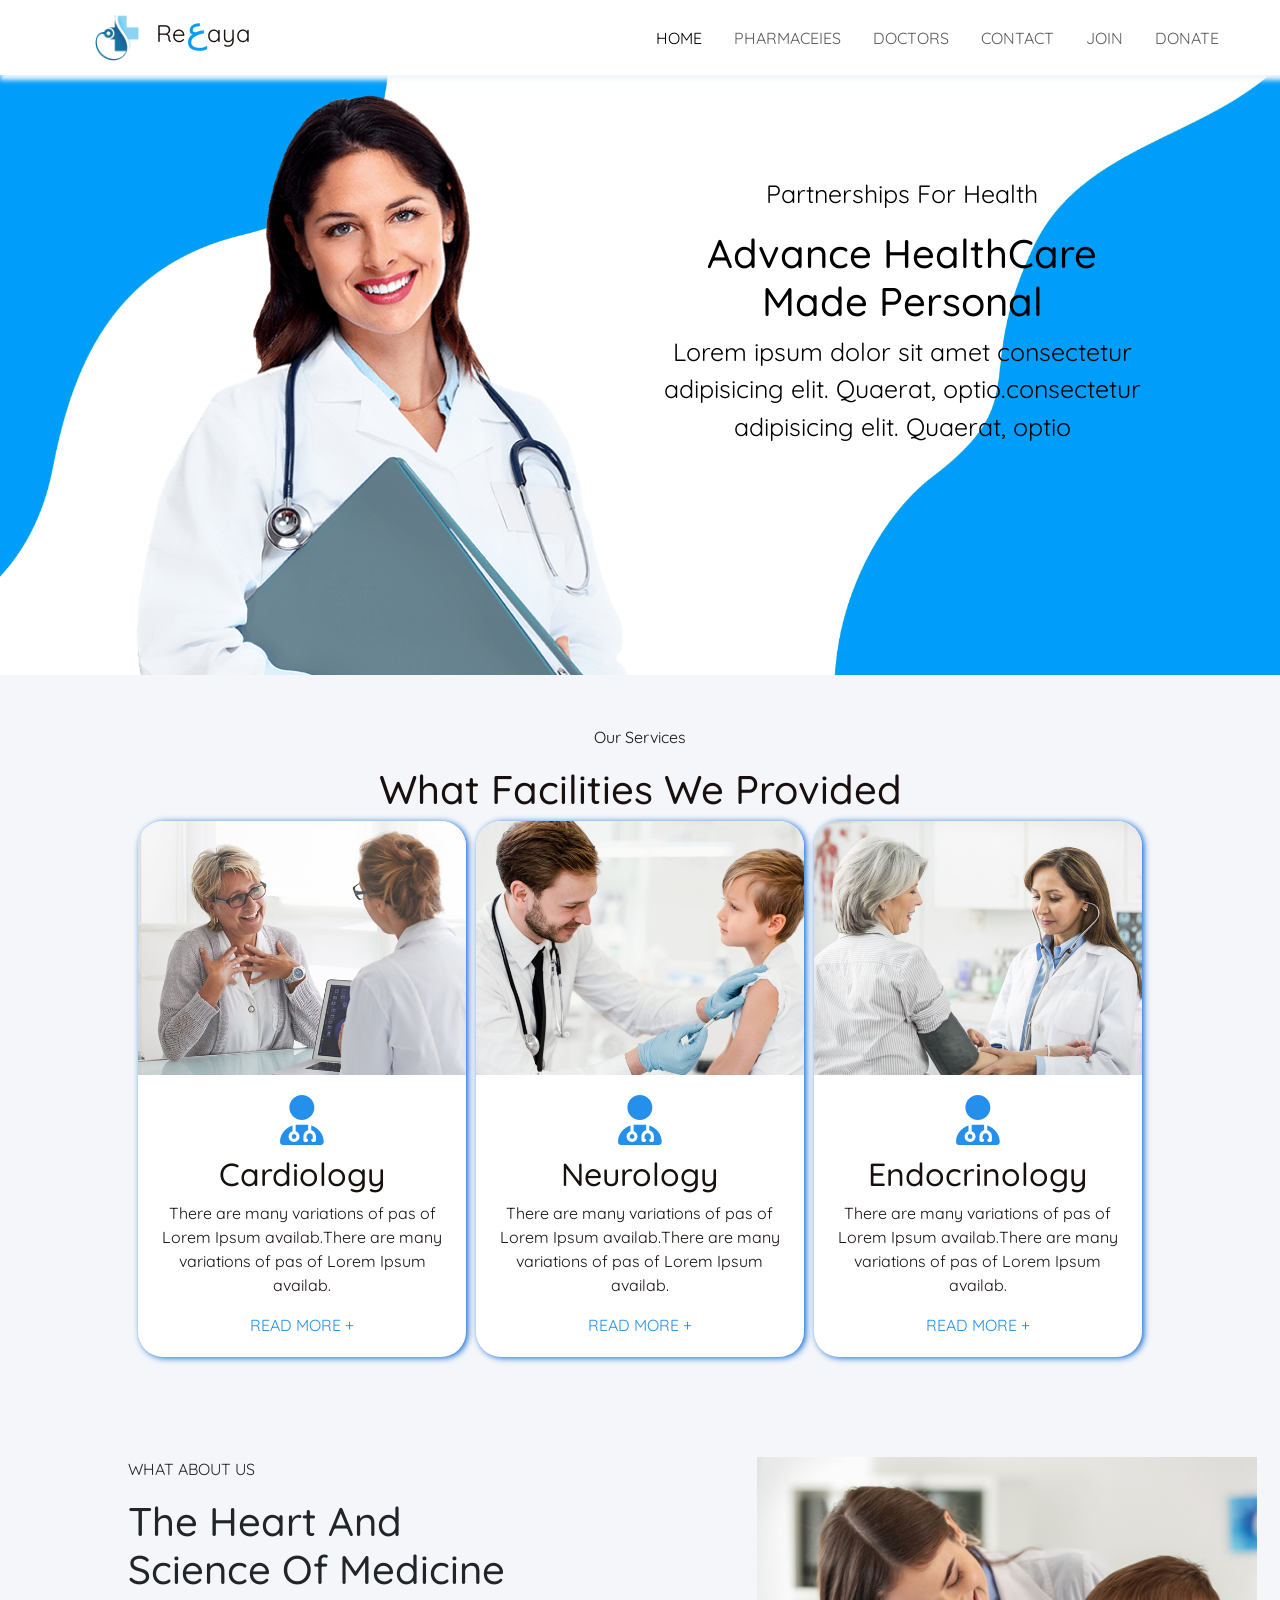
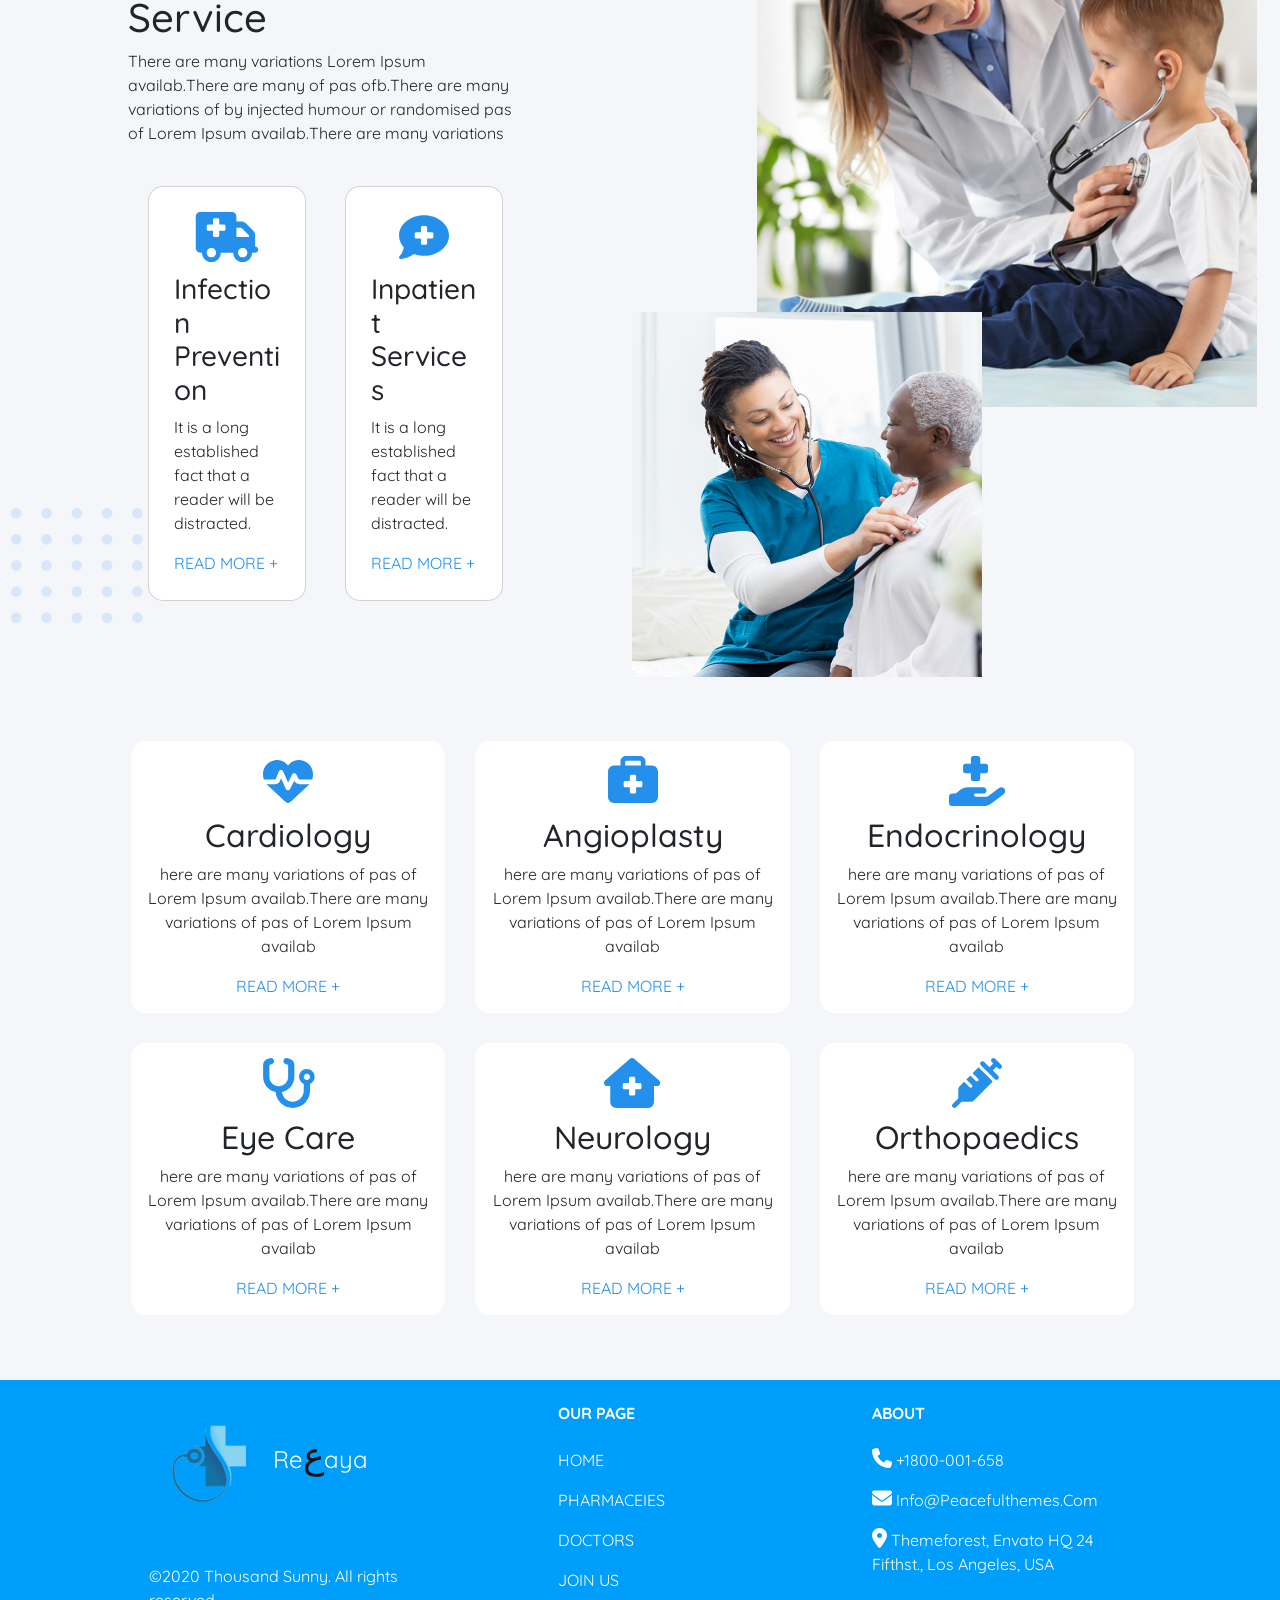
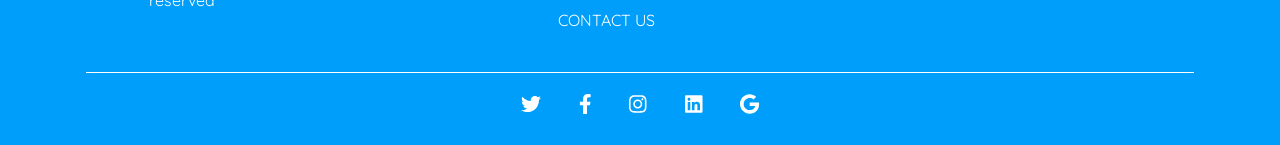
<file: website/index.html>
<!DOCTYPE html>
<html lang="en">
  <head>
    <meta charset="UTF-8" />
    <meta http-equiv="X-UA-Compatible" content="IE=edge" />
    <meta name="viewport" content="width=device-width, initial-scale=1.0" />
    <title>HOME</title>
    <link rel="stylesheet" href="assets/css/normalize.css" />
    <link rel="stylesheet" href="assets/css/bootstrap.min.css" />
    <link rel="stylesheet" href="assets/css/all.min.css" />
    <link rel="stylesheet" href="assets/css/mekky.css" />
    <!-- دي لينكات google fonts بتاع الخطوط -->
    <link rel="preconnect" href="https://fonts.googleapis.com" />
    <link rel="preconnect" href="https://fonts.gstatic.com" crossorigin />
    <link
      href="https://fonts.googleapis.com/css2?family=Quicksand:wght@300;400;500;600;700&display=swap"
      rel="stylesheet"
    />
  </head>
  <body>
    <!-- start nav -->
    <nav class="navbar navbar-expand-lg navbar-light nav sticky-top p-0">
      <div class="container">
        <div class="col-6 logo">
          <div class="images">
            <img src="assets/images/logo.PNG" alt="" />
            <span>Re<h>ع</h>aya</span>
          </div>
        </div>
        <button
          class="navbar-toggler navbar-toggler-right"
          type="button"
          data-bs-toggle="collapse"
          data-bs-target="#navbarTogglerDemo02"
          aria-controls="navbarTogglerDemo02"
          aria-expanded="false"
          aria-label="Toggle navigation"
        >
          <span class="navbar-toggler-icon"></span>
        </button>
        <div class="collapse navbar-collapse" id="navbarTogglerDemo02">
          <ul class="navbar-nav mr-auto mb-2 mb-lg-0">
            <li class="nav-item align-self-center">
              <a
                class="nav-link p-1 p-lg-3 active"
                aria-current="page"
                href="index.html"
                >HOME</a
              >
            </li>
            <li class="nav-item align-self-center">
              <a class="nav-link p-1 p-lg-3" href="PHARMACEIES.html"
                >PHARMACEIES</a
              >
            </li>
            <li class="nav-item align-self-center">
              <a class="nav-link p-1 p-lg-3" href="doctor.html">DOCTORS</a>
            </li>
            <li class="nav-item align-self-center">
              <a class="nav-link p-1 p-lg-3" href="contact.html">CONTACT</a>
            </li>
            <li class="nav-item align-self-center">
              <a class="nav-link p-1 p-lg-3" href="join us.html">JOIN</a>
            </li>
            <li class="nav-item align-self-center">
              <a class="nav-link p-1 p-lg-3" href="donate.html">DONATE</a>
            </li>
          </ul>
        </div>
      </div>
    </nav>
    <!-- end nav -->
    <!-- start body 1 -->
    <section class="body1">
      <div class="contanier">
        <div class="row">
          <div class="row_one_img">
            <img src="" id="images" />
          </div>

          <div class="row_one_text">
            <p>Partnerships For Health</p>
            <h1>Advance HealthCare Made Personal</h1>
            <p>
              Lorem ipsum dolor sit amet consectetur adipisicing elit. Quaerat,
              optio.consectetur adipisicing elit. Quaerat, optio
            </p>
          </div>
        </div>
      </div>
    </section>
    <!-- end body 1 -->

    <!-- start body 2 -->
    <section class="body2">
      <div class="contanier">
        <div class="textinfo2">
          <p>Our Services</p>
          <h1>What Facilities We Provided</h1>
        </div>
        <div class="row">
          <div class="items">
            <div class="item">
              <div class="item_img">
                <img src="assets/images/1-7.jpg" alt="" />
              </div>
              <div class="item_text">
                <i class="fa-solid fa-user-doctor"></i>
                <h2>Cardiology</h2>
                <p>
                  There are many variations of pas of Lorem Ipsum availab.There
                  are many variations of pas of Lorem Ipsum availab.
                </p>
                <a class="button_Of_Home" href="#">READ MORE +</a>
              </div>
            </div>

            <div class="item">
              <div class="item_img">
                <img src="assets/images/2-7.jpg" alt="" />
              </div>
              <div class="item_text">
                <i class="fa-solid fa-user-doctor"></i>
                <h2>Neurology</h2>
                <p>
                  There are many variations of pas of Lorem Ipsum availab.There
                  are many variations of pas of Lorem Ipsum availab.
                </p>
                <a class="button_Of_Home" href="#">READ MORE +</a>
              </div>
            </div>

            <div class="item">
              <div class="item_img">
                <img src="assets/images/3-3.jpg" alt="" />
              </div>
              <div class="item_text">
                <i class="fa-solid fa-user-doctor"></i>
                <h2>Endocrinology</h2>
                <p>
                  There are many variations of pas of Lorem Ipsum availab.There
                  are many variations of pas of Lorem Ipsum availab.
                </p>
                <a class="button_Of_Home" href="#">READ MORE +</a>
              </div>
            </div>
          </div>
        </div>
      </div>
    </section>
    <!-- end body 2 -->

    <!-- start body 3 -->
    <section class="body3">
      <div class="contanier">
        <div class="row">
          <div class="infoimg3">
            <div info_text>
              <p>WHAT ABOUT US</p>
              <h1>The Heart And Science Of Medicine Service</h1>
              <p>
                There are many variations Lorem Ipsum availab.There are many of
                pas ofb.There are many variations of by injected humour or
                randomised pas of Lorem Ipsum availab.There are many variations
              </p>
            </div>
            <div class="two_cards">
              <div class="card">
                <i class="fa-solid fa-truck-medical"></i>
                <h3>Infection Prevention</h3>

                <p>
                  It is a long established fact that a reader will be
                  distracted.
                </p>
                <a class="button_Of_Home" href="#">READ MORE +</a>
              </div>
              <div class="card">
                <i class="fa-solid fa-comment-medical"></i>
                <h3>Inpatient Services</h3>
                <p>
                  It is a long established fact that a reader will be
                  distracted.
                </p>
                <a class="button_Of_Home" href="#">READ MORE +</a>
              </div>
            </div>
          </div>

          <div class="img3">
            <div class="img3-1">
              <img src="assets/images/1-2.jpg" alt="" />
            </div>
            <div class="img3-2">
              <img src="assets/images/2.jpeg" alt="" />
            </div>
          </div>
        </div>
      </div>
    </section>
    <!-- end body 3 -->

    <!-- start body 4 -->

    <section class="body4">
      <div class="contanier">
        <div class="row">
          <div class="card1">
            <i class="fa-solid fa-heart-pulse"></i>
            <h2>Cardiology</h2>
            <p>
              here are many variations of pas of Lorem Ipsum availab.There are
              many variations of pas of Lorem Ipsum availab
            </p>
            <a class="button_Of_Home" href="#">READ MORE +</a>
          </div>

          <div class="card1">
            <i class="fa-solid fa-briefcase-medical"></i>
            <h2>Angioplasty</h2>
            <p>
              here are many variations of pas of Lorem Ipsum availab.There are
              many variations of pas of Lorem Ipsum availab
            </p>
            <a class="button_Of_Home" href="#">READ MORE +</a>
          </div>

          <div class="card1">
            <i class="fa-solid fa-hand-holding-medical"></i>
            <h2>Endocrinology</h2>
            <p>
              here are many variations of pas of Lorem Ipsum availab.There are
              many variations of pas of Lorem Ipsum availab
            </p>
            <a class="button_Of_Home" href="#">READ MORE +</a>
          </div>

          <div class="card1">
            <i class="fa-solid fa-stethoscope"></i>
            <h2>Eye Care</h2>
            <p>
              here are many variations of pas of Lorem Ipsum availab.There are
              many variations of pas of Lorem Ipsum availab
            </p>
            <a class="button_Of_Home" href="#">READ MORE +</a>
          </div>
          <div class="card1">
            <i class="fa-solid fa-house-medical"></i>
            <h2>Neurology</h2>
            <p>
              here are many variations of pas of Lorem Ipsum availab.There are
              many variations of pas of Lorem Ipsum availab
            </p>
            <a class="button_Of_Home" href="#">READ MORE +</a>
          </div>

          <div class="card1">
            <i class="fa-solid fa-syringe"></i>
            <h2>Orthopaedics</h2>
            <p>
              here are many variations of pas of Lorem Ipsum availab.There are
              many variations of pas of Lorem Ipsum availab
            </p>
            <a class="button_Of_Home" href="#">READ MORE +</a>
          </div>
        </div>
      </div>
    </section>

    <!-- End body 4 -->

    <!-- start footer -->
    <footer class="section_end text-center text-lg-start pt-2">
      <!-- Section: Links  -->
      <div class="container p-3">
        <!-- Grid row -->
        <div class="row">
          <!-- Grid column -->

          <!-- Copyright -->

          <div class="col-md-3 col-lg-4 col-xl-3 mx-auto mb-2">
            <!-- Content -->
            <div class="pb-2">
              <img src="assets/images/logoFooter.PNG" alt="" />
              <span>Re<h>ع</h>aya</span>
            </div>
            <p></p>
            <div class="pt-3">
              <a class="text-reset" href=""
                >©2020 Thousand Sunny. All rights reserved</a
              >
            </div>
          </div>
          <!-- Copyright -->

          <!-- Start Grid column -->

          <!-- End Grid column -->

          <!-- Start Grid column -->
          <div class="col-md-2 col-lg-2 col-xl-2 mx-auto mb-4">
            <!-- Links -->
            <h6 class="text-uppercase fw-bold mb-4">OUR PAGE</h6>
            <p>
              <a href="#!" class="text-reset">HOME</a>
            </p>
            <p>
              <a href="#!" class="text-reset">PHARMACEIES</a>
            </p>
            <p>
              <a href="#!" class="text-reset">DOCTORS</a>
            </p>
            <p>
              <a href="#!" class="text-reset">JOIN US</a>
            </p>
            <p>
              <a href="#!" class="text-reset">CONTACT US</a>
            </p>
          </div>
          <!-- End Grid column -->

          <!-- Start Grid column -->
          <div class="col-md-2 col-lg-3 col-xl-3 mx-auto mb-md-0 mb-4">
            <!-- Links -->
            <h6 class="text-uppercase fw-bold mb-4">ABOUT</h6>
            <p><i class="fa-solid fa-phone"></i> +1800-001-658</p>
            <p><i class="fa-solid fa-envelope"></i> Info@Peacefulthemes.Com</p>
            <p>
              <i class="fa-solid fa-location-dot"></i> Themeforest, Envato HQ 24
              Fifthst., Los Angeles, USA
            </p>
          </div>

          <!-- End Grid column -->
          <!-- Grid row -->
        </div>
        <!-- Section: Links  -->

        <!-- Icons -->
        <div class="text-center pl-4">
          <div class="container" style="border-top: 1px solid white">
            <!-- Twitter -->
            <a
              class="btn btn-link btn-floating btn-lg text-dark mt-2"
              href="#!"
              role="button"
              data-mdb-ripple-color="dark"
              ><i class="fab fa-twitter"></i
            ></a>

            <!-- Facebook -->
            <a
              class="btn btn-link btn-floating btn-lg text-dark mt-2"
              href="#!"
              role="button"
              data-mdb-ripple-color="dark"
              ><i class="fab fa-facebook-f"></i
            ></a>

            <!-- Instagram -->
            <a
              class="btn btn-link btn-floating btn-lg text-dark mt-2"
              href="#!"
              role="button"
              data-mdb-ripple-color="dark"
              ><i class="fab fa-instagram"></i
            ></a>

            <!-- Linkedin -->
            <a
              class="btn btn-link btn-floating btn-lg text-dark mt-2"
              href="#!"
              role="button"
              data-mdb-ripple-color="dark"
              ><i class="fab fa-linkedin"></i
            ></a>

            <!-- Google -->
            <a
              class="btn btn-link btn-floating btn-lg text-dark mt-2"
              href="#!"
              role="button"
              data-mdb-ripple-color="dark"
              ><i class="fab fa-google"></i
            ></a>
          </div>
        </div>
        <!-- Icons -->
      </div>
    </footer>
    <!-- end footer -->
    <script src="./assets/js/mekki.js"></script>
  </body>
  <script src="assets/js/all.min.js"></script>
  <script src="assets/js/bootstrap.bundle.min.js"></script>
</html>
</file>
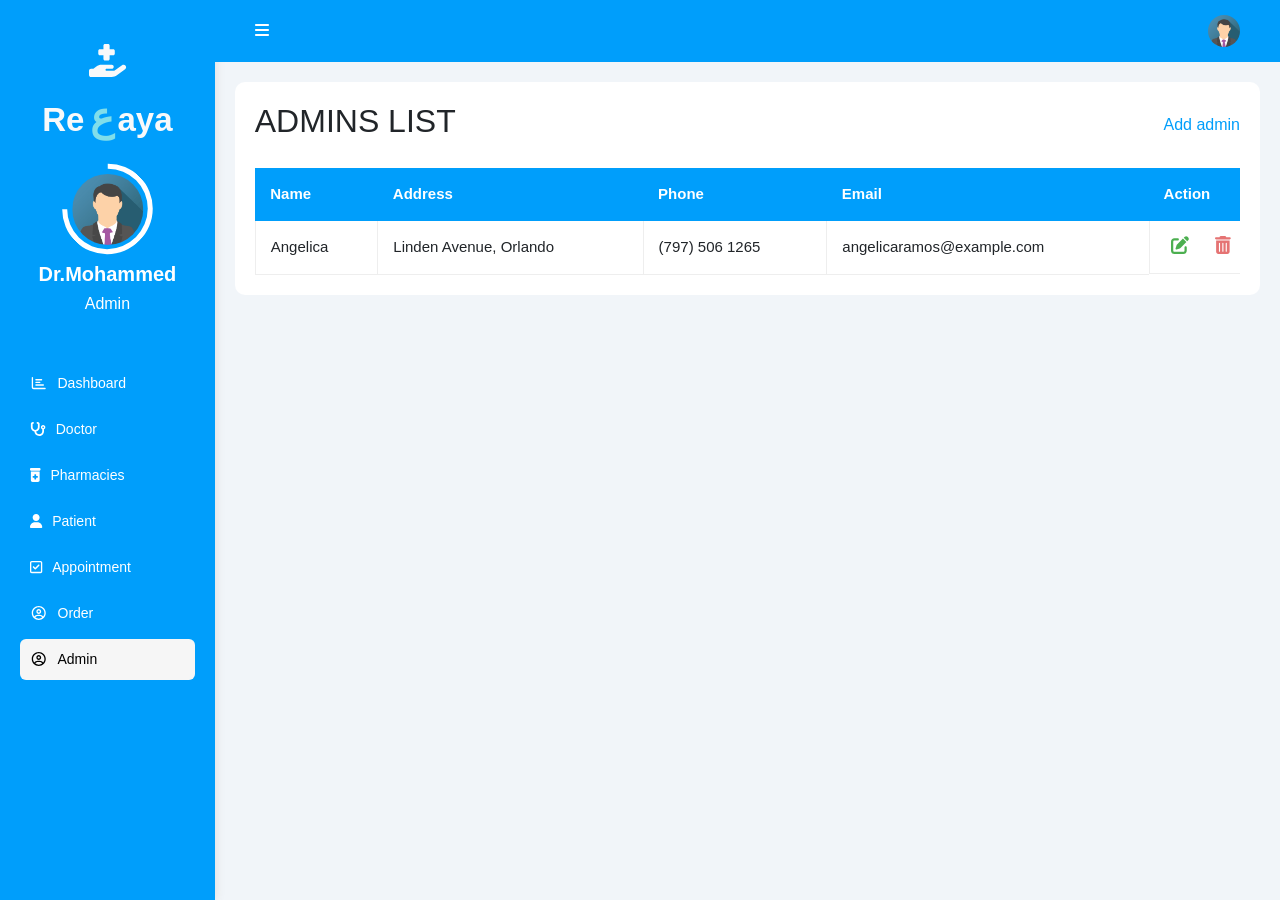
<file: Dashboard/admin.html>
<!DOCTYPE html>
<html lang="en">
  <head>
    <meta charset="UTF-8" />
    <meta http-equiv="X-UA-Compatible" content="IE=edge" />
    <meta name="viewport" content="width=device-width, initial-scale=1.0" />
    <title>Dashboard</title>
    <!-- Bootstrap css file -->
    <link rel="stylesheet" href="css/bootstrap.min.css" />
    <!-- Font Awesome css file -->
    <link rel="stylesheet" href="css/all.min.css" />
    <!-- Our css file -->
    <link rel="stylesheet" href="css/new.css" />
    <!-- Google Fonts links -->
    <link rel="preconnect" href="https://fonts.googleapis.com" />
    <link rel="preconnect" href="https://fonts.gstatic.com" crossorigin />
    <link
      href="https://fonts.googleapis.com/css2?family=Lato:wght@100;300;400;700;900&display=swap"
      rel="stylesheet"
    />
  </head>
  <body>
    <div class="page d-flex">
      <div id="side" class="sidebar">
        <!-- logo -->
        <div class="logo text-center text-white">
          <a class="logo__icon d-block text-light fw-bold" href="dashboard.html"
            ><i class="fa-solid fa-hand-holding-medical"></i>
            Re<span>ع</span>aya</a
          >
          <a class="img__link d-block" href="#"
            ><img class="img-fluid" src="images/admin.png" alt="Admin"
          /></a>
          <h5 class="mt-2 mb-2 fw-semibold">Dr.Mohammed</h5>
          <h6 class="mb-3">Admin</h6>
        </div>
        <ul>
          <li>
            <a class="d-flex align-items-center" href="dashboard.html">
              <i class="fa-regular fa-chart-bar fa-fw"></i>
              <span>Dashboard</span>
            </a>
          </li>
          <li>
            <a class="d-flex align-items-center" href="doctor.html">
              <i class="fa-solid fa-stethoscope"></i>
              <span>Doctor</span>
            </a>
          </li>
          <li>
            <a class="d-flex align-items-center" href="pharmacies.html">
              <i class="fa-solid fa-prescription-bottle-medical"></i>
              <span>Pharmacies</span>
            </a>
          </li>
          <li>
            <a class="d-flex align-items-center" href="patient.html">
              <i class="fa-solid fa-user"></i>
              <span>Patient</span>
            </a>
          </li>
          <li>
            <a class="d-flex align-items-center" href="appointment.html">
              <i class="fa-regular fa-square-check"></i>
              <span>Appointment</span>
            </a>
          </li>
          <li>
            <a class="d-flex align-items-center" href="order.html">
              <i class="fa-regular fa-circle-user fa-fw"></i>
              <span>Order</span>
            </a>
          </li>
          <li>
            <a class="active d-flex align-items-center" href="admin.html">
              <i class="fa-regular fa-circle-user fa-fw"></i>
              <span>Admin</span>
            </a>
          </li>
        </ul>
      </div>
      <div class="content">
        <!-- start head -->
        <div class="head">
          <div onclick="hide()" class="menu">
            <i class="fa-solid fa-bars"></i>
          </div>
          <div class="icon d-flex align-items-center">
            <img src="images/admin.png" alt="" />
          </div>
        </div>
        <!-- end head -->

        <!-- start form -->
        <div class="popup">
          <div class="form-container">
            <div class="close">
              <i class="fa-solid fa-circle-xmark"></i>
            </div>
            <form method="post" action="" id="addForm">
              <div class="input-control mb-3">
                <input
                  type="text"
                  class="form-control"
                  id="validateName"
                  placeholder="Name"
                />
                <div class="error"></div>
              </div>
              <div class="input-control mb-3">
                <input
                  type="text"
                  class="form-control"
                  id="validateEmail"
                  placeholder="Email"
                />
                <div class="error"></div>
              </div>
              <div class="input-control mb-3">
                <input
                  type="text"
                  class="form-control"
                  id="validatePhone"
                  placeholder="Phone"
                />
                <div class="error"></div>
              </div>
              <div class="input-control mb-3">
                <input
                  type="text"
                  class="form-control"
                  id="validateAge"
                  placeholder="Age"
                />
                <div class="error"></div>
              </div>
              <div class="input-control mb-3">
                <input
                  type="text"
                  class="form-control"
                  id="validateAddress"
                  placeholder="Address"
                />
                <div class="error"></div>
              </div>
              <div class="input-control mb-3">
                <input
                  type="text"
                  class="form-control"
                  id="validateDisease"
                  placeholder="Disease"
                />
                <div class="error"></div>
              </div>
              <div class="input-control mb-3 mt-4">
                <input
                  type="submit"
                  class="form-control btn btn-outline-primary"
                  id="submit"
                />
              </div>
            </form>
          </div>
        </div>
        <!-- end form -->

        <!-- start patient table -->
        <div class="patient bg-white">
          <div class="table-header">
            <h2>ADMINS LIST</h2>
            <a href="#" id="add-button">Add admin</a>
          </div>
          <div class="responsive-table">
            <table>
              <thead>
                <tr>
                  <td>Name</td>
                  <td>Address</td>
                  <td>Phone</td>
                  <td>Email</td>
                  <td>Action</td>
                </tr>
              </thead>
              <tbody>
                <tr>
                  <td>Angelica</td>
                  <td>Linden Avenue, Orlando</td>
                  <td>(797) 506 1265</td>
                  <td>angelicaramos@example.com</td>
                  <td class="d-flex">
                    <a href="#" class="edit col-5 text-center">
                      <i class="fa-solid fa-pen-to-square"></i>
                    </a>
                    <a href="#" class="delete col-5 offset-2 text-center">
                      <i class="fa-solid fa-trash-can"></i>
                    </a>
                  </td>
                </tr>
              </tbody>
            </table>
          </div>
        </div>
        <!-- end patiente -->
      </div>
    </div>
  </body>
  <!-- Bootstrap js file -->
  <script src="js/bootstrap.bundle.min.js"></script>
  <!-- Font Awesome js file -->
  <script src="js/all.min.js"></script>
  <!-- Our js file -->
  <script src="js/main.js"></script>
</html>
</file>
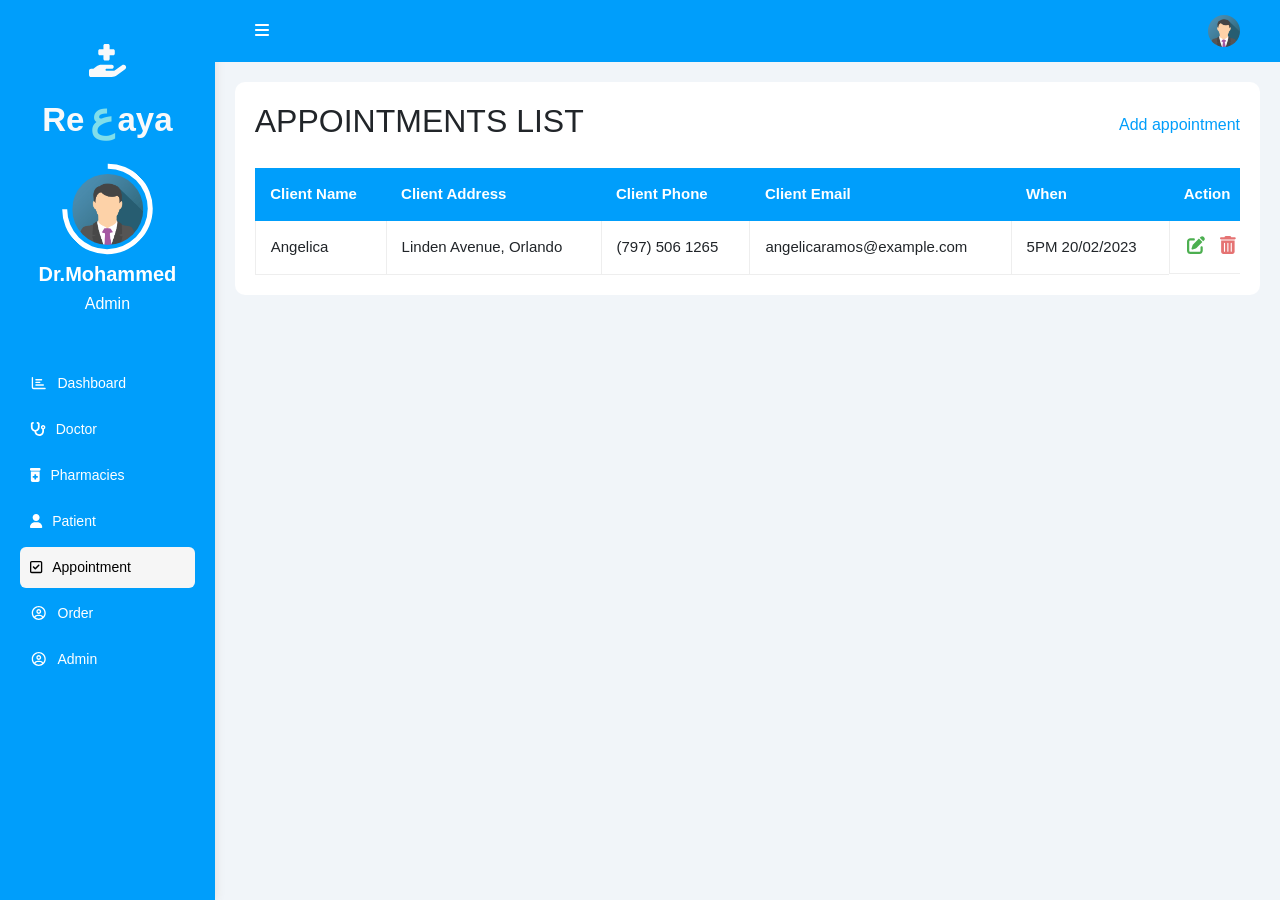
<file: Dashboard/appointment.html>
<!DOCTYPE html>
<html lang="en">
  <head>
    <meta charset="UTF-8" />
    <meta http-equiv="X-UA-Compatible" content="IE=edge" />
    <meta name="viewport" content="width=device-width, initial-scale=1.0" />
    <title>Dashboard</title>
    <!-- Bootstrap css file -->
    <link rel="stylesheet" href="css/bootstrap.min.css" />
    <!-- Font Awesome css file -->
    <link rel="stylesheet" href="css/all.min.css" />
    <!-- Our css file -->
    <link rel="stylesheet" href="css/new.css" />
    <!-- Google Fonts links -->
    <link rel="preconnect" href="https://fonts.googleapis.com" />
    <link rel="preconnect" href="https://fonts.gstatic.com" crossorigin />
    <link
      href="https://fonts.googleapis.com/css2?family=Lato:wght@100;300;400;700;900&display=swap"
      rel="stylesheet"
    />
  </head>
  <body>
    <div class="page d-flex">
      <div id="side" class="sidebar">
        <!-- logo -->
        <div class="logo text-center text-white">
          <a class="logo__icon d-block text-light fw-bold" href="dashboard.html"
            ><i class="fa-solid fa-hand-holding-medical"></i>
            Re<span>ع</span>aya</a
          >
          <a class="img__link d-block" href="#"
            ><img class="img-fluid" src="images/admin.png" alt="Admin"
          /></a>
          <h5 class="mt-2 mb-2 fw-semibold">Dr.Mohammed</h5>
          <h6 class="mb-3">Admin</h6>
        </div>
        <ul>
          <li>
            <a class="d-flex align-items-center" href="dashboard.html">
              <i class="fa-regular fa-chart-bar fa-fw"></i>
              <span>Dashboard</span>
            </a>
          </li>
          <li>
            <a class="d-flex align-items-center" href="doctor.html">
              <i class="fa-solid fa-stethoscope"></i>
              <span>Doctor</span>
            </a>
          </li>
          <li>
            <a class="d-flex align-items-center" href="pharmacies.html">
              <i class="fa-solid fa-prescription-bottle-medical"></i>
              <span>Pharmacies</span>
            </a>
          </li>
          <li>
            <a class="d-flex align-items-center" href="patient.html">
              <i class="fa-solid fa-user"></i>
              <span>Patient</span>
            </a>
          </li>
          <li>
            <a class="active d-flex align-items-center" href="appointment.html">
              <i class="fa-regular fa-square-check"></i>
              <span>Appointment</span>
            </a>
          </li>
          <li>
            <a class="d-flex align-items-center" href="order.html">
              <i class="fa-regular fa-circle-user fa-fw"></i>
              <span>Order</span>
            </a>
          </li>
          <li>
            <a class="d-flex align-items-center" href="admin.html">
              <i class="fa-regular fa-circle-user fa-fw"></i>
              <span>Admin</span>
            </a>
          </li>
        </ul>
      </div>
      <div class="content">
        <!-- start head -->
        <div class="head">
          <div onclick="hide()" class="menu">
            <i class="fa-solid fa-bars"></i>
          </div>
          <div class="icon d-flex align-items-center">
            <img src="images/admin.png" alt="" />
          </div>
        </div>
        <!-- end head -->

        <!-- start form -->
        <div class="popup">
          <div class="form-container">
            <div class="close">
              <i class="fa-solid fa-circle-xmark"></i>
            </div>
            <form method="post" action="" id="addForm">
              <div class="input-control mb-3">
                <input
                  type="text"
                  class="form-control"
                  id="validateName"
                  placeholder="Name"
                />
                <div class="error"></div>
              </div>
              <div class="input-control mb-3">
                <input
                  type="text"
                  class="form-control"
                  id="validateEmail"
                  placeholder="Email"
                />
                <div class="error"></div>
              </div>
              <div class="input-control mb-3">
                <input
                  type="text"
                  class="form-control"
                  id="validatePhone"
                  placeholder="Phone"
                />
                <div class="error"></div>
              </div>
              <div class="input-control mb-3">
                <input
                  type="text"
                  class="form-control"
                  id="validateAge"
                  placeholder="Age"
                />
                <div class="error"></div>
              </div>
              <div class="input-control mb-3">
                <input
                  type="text"
                  class="form-control"
                  id="validateAddress"
                  placeholder="Address"
                />
                <div class="error"></div>
              </div>
              <div class="input-control mb-3">
                <input
                  type="text"
                  class="form-control"
                  id="validateDisease"
                  placeholder="Disease"
                />
                <div class="error"></div>
              </div>
              <div class="input-control mb-3 mt-4">
                <input
                  type="submit"
                  class="form-control btn btn-outline-primary"
                  id="submit"
                />
              </div>
            </form>
          </div>
        </div>
        <!-- end form -->

        <!-- start patient table -->
        <div class="patient bg-white">
          <div class="table-header">
            <h2>APPOINTMENTS LIST</h2>
            <a href="#" id="add-button">Add appointment</a>
          </div>
          <div class="responsive-table">
            <table>
              <thead>
                <tr>
                  <td>Client Name</td>
                  <td>Client Address</td>
                  <td>Client Phone</td>
                  <td>Client Email</td>
                  <td>When</td>
                  <td>Action</td>
                </tr>
              </thead>
              <tbody>
                <tr>
                  <td>Angelica</td>
                  <td>Linden Avenue, Orlando</td>
                  <td>(797) 506 1265</td>
                  <td>angelicaramos@example.com</td>
                  <td>5PM 20/02/2023</td>
                  <td class="d-flex">
                    <a href="#" class="edit col-5 text-center">
                      <i class="fa-solid fa-pen-to-square"></i>
                    </a>
                    <a href="#" class="delete col-5 offset-2 text-center">
                      <i class="fa-solid fa-trash-can"></i>
                    </a>
                  </td>
                </tr>
              </tbody>
            </table>
          </div>
        </div>
        <!-- end patiente -->
      </div>
    </div>
  </body>
  <!-- Bootstrap js file -->
  <script src="js/bootstrap.bundle.min.js"></script>
  <!-- Font Awesome js file -->
  <script src="js/all.min.js"></script>
  <!-- Our js file -->
  <script src="js/main.js"></script>
</html>
</file>
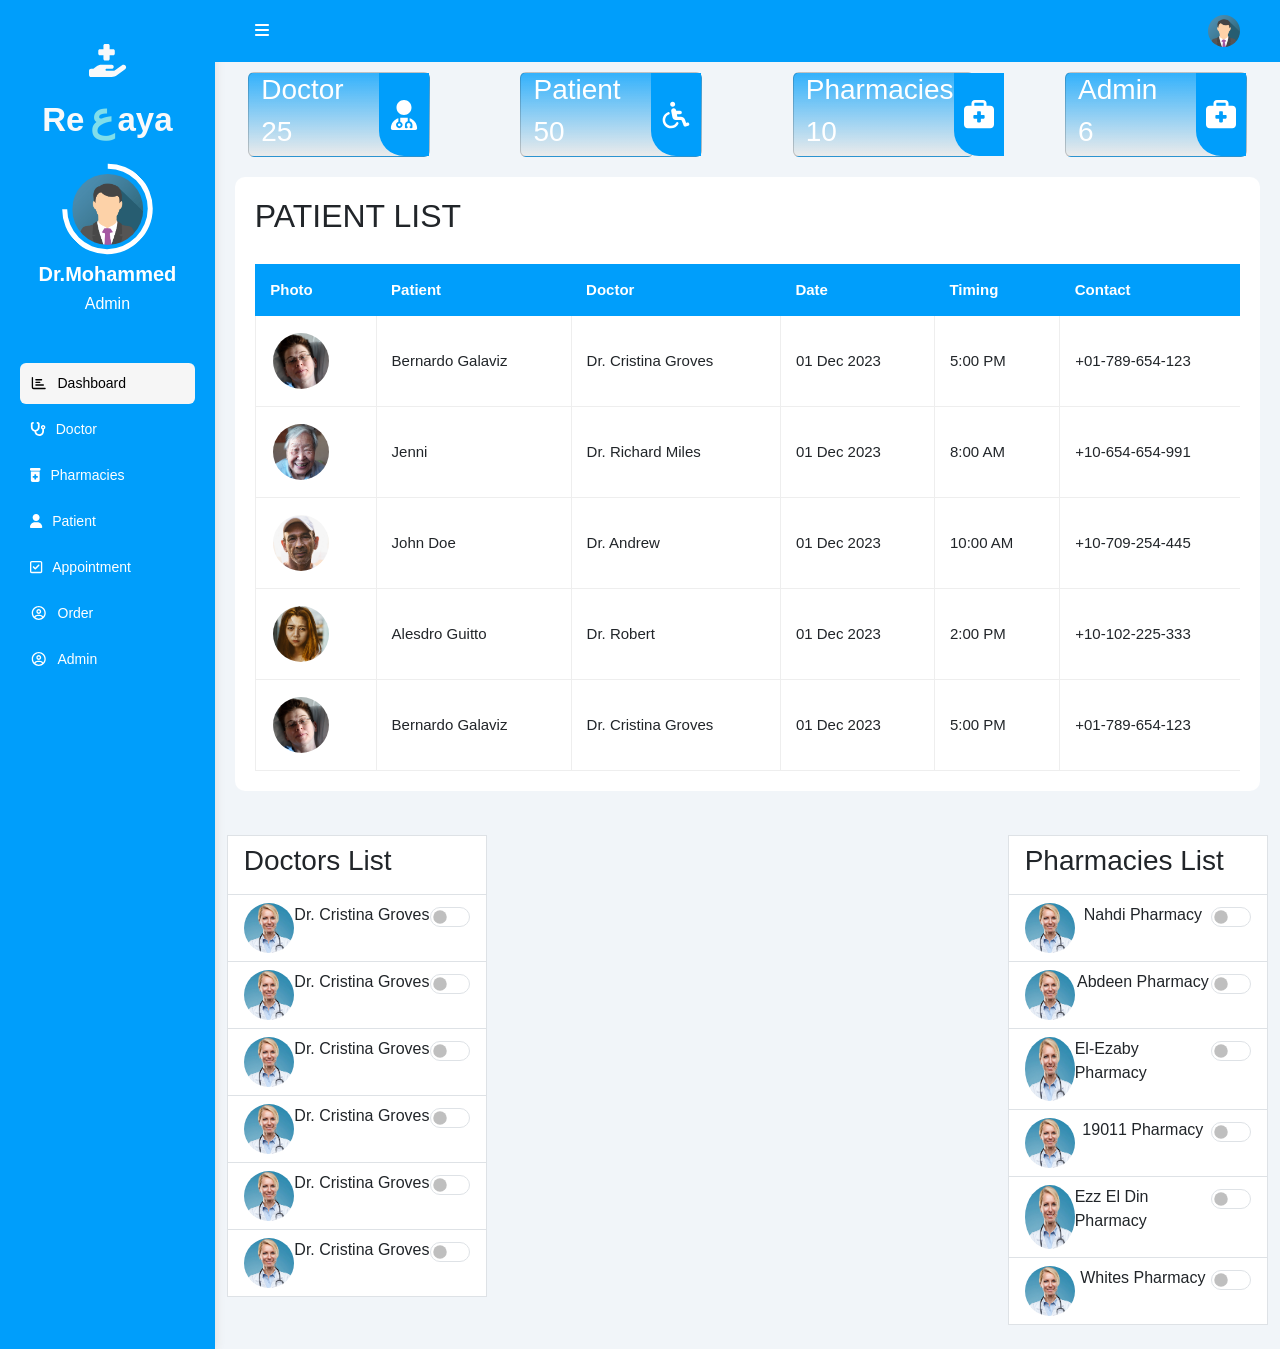
<file: Dashboard/dashboard.html>
<!DOCTYPE html>
<html lang="en">
  <head>
    <meta charset="UTF-8" />
    <meta http-equiv="X-UA-Compatible" content="IE=edge" />
    <meta name="viewport" content="width=device-width, initial-scale=1.0" />
    <title>Dashboard</title>
    <!-- Bootstrap css file -->
    <link rel="stylesheet" href="css/bootstrap.min.css" />
    <!-- Font Awesome css file -->
    <link rel="stylesheet" href="css/all.min.css" />
    <!-- Our css file -->
    <link rel="stylesheet" href="css/new.css" />
    <!-- Google Fonts links -->
    <link rel="preconnect" href="https://fonts.googleapis.com" />
    <link rel="preconnect" href="https://fonts.gstatic.com" crossorigin />
    <link
      href="https://fonts.googleapis.com/css2?family=Lato:wght@100;300;400;700;900&display=swap"
      rel="stylesheet"
    />
  </head>
  <body>
    <div class="page d-flex">
      <div id="side" class="sidebar">
        <!-- logo -->
        <div class="logo text-center text-white">
          <a class="logo__icon d-block text-light fw-bold" href="dashboard.html"
            ><i class="fa-solid fa-hand-holding-medical"></i>
            Re<span>ع</span>aya</a
          >
          <a class="img__link d-block" href="#"
            ><img class="img-fluid" src="images/admin.png" alt="Admin"
          /></a>
          <h5 class="mt-2 mb-2 fw-semibold">Dr.Mohammed</h5>
          <h6 class="mb-3">Admin</h6>
        </div>
        <ul>
          <li>
            <a class="active d-flex align-items-center" href="dashboard.html">
              <i class="fa-regular fa-chart-bar fa-fw"></i>
              <span>Dashboard</span>
            </a>
          </li>
          <li>
            <a class="d-flex align-items-center" href="doctor.html">
              <i class="fa-solid fa-stethoscope"></i>
              <span>Doctor</span>
            </a>
          </li>
          <li>
            <a class="d-flex align-items-center" href="pharmacies.html">
              <i class="fa-solid fa-prescription-bottle-medical"></i>
              <span>Pharmacies</span>
            </a>
          </li>
          <li>
            <a class="d-flex align-items-center" href="patient.html">
              <i class="fa-solid fa-user"></i>
              <span>Patient</span>
            </a>
          </li>
          <li>
            <a class="d-flex align-items-center" href="appointment.html">
              <i class="fa-regular fa-square-check"></i>
              <span>Appointment</span>
            </a>
          </li>
          <li>
            <a class="d-flex align-items-center" href="order.html">
              <i class="fa-regular fa-circle-user fa-fw"></i>
              <span>Order</span>
            </a>
          </li>
          <li>
            <a class="d-flex align-items-center" href="admin.html">
              <i class="fa-regular fa-circle-user fa-fw"></i>
              <span>Admin</span>
            </a>
          </li>
        </ul>
      </div>
      <div class="content">
        <!-- start head -->
        <div class="head">
          <div onclick="hide()" class="menu">
            <i class="fa-solid fa-bars"></i>
          </div>
          <div class="icon d-flex align-items-center">
            <img src="images/admin.png" alt="" />
          </div>
        </div>
        <!-- end head -->

        <!-- start form -->
        <div class="popup">
          <div class="form-container">
            <div class="close">
              <i class="fa-solid fa-circle-xmark"></i>
            </div>
            <form method="post" action="" id="addForm">
              <div class="input-control mb-3">
                <input
                  type="text"
                  class="form-control"
                  id="validateName"
                  placeholder="Name"
                />
                <div class="error"></div>
              </div>
              <div class="input-control mb-3">
                <input
                  type="text"
                  class="form-control"
                  id="validateEmail"
                  placeholder="Email"
                />
                <div class="error"></div>
              </div>
              <div class="input-control mb-3">
                <input
                  type="text"
                  class="form-control"
                  id="validatePhone"
                  placeholder="Phone"
                />
                <div class="error"></div>
              </div>
              <div class="input-control mb-3">
                <input
                  type="text"
                  class="form-control"
                  id="validateAge"
                  placeholder="Age"
                />
                <div class="error"></div>
              </div>
              <div class="input-control mb-3">
                <input
                  type="text"
                  class="form-control"
                  id="validateAddress"
                  placeholder="Address"
                />
                <div class="error"></div>
              </div>
              <div class="input-control mb-3">
                <input
                  type="text"
                  class="form-control"
                  id="validateDisease"
                  placeholder="Disease"
                />
                <div class="error"></div>
              </div>
              <div class="input-control mb-3 mt-4">
                <input
                  type="submit"
                  class="form-control btn btn-outline-primary"
                  id="submit"
                />
              </div>
            </form>
          </div>
        </div>
        <!-- end form -->

        <!-- start patient table -->
        <!-- Start Cards -->
        <div class="row justify-content-center itmes">
          <div class="card col-xl-2 col-md-6 col-sm-6">
            <div class="card_body">
              <div class="text">
                <h3 class="">Doctor</h3>
                <h3 class="">25</h3>
              </div>
              <div class="icons">
                <i class="fa-solid fa-user-doctor"></i>
              </div>
            </div>
          </div>

          <div class="card col-xl-2 offset-1 col-md-6 col-sm-6">
            <div class="card_body">
              <div class="text">
                <h3 class="">Patient</h3>
                <h3 class="">50</h3>
              </div>
              <div class="icons">
                <i class="fa fa-wheelchair ms-icon-mr"></i>
              </div>
            </div>
          </div>

          <div class="card col-xl-2 offset-1 col-md-6 col-sm-6">
            <div class="card_body">
              <div class="text">
                <h3 class="">Pharmacies</h3>
                <h3 class="">10</h3>
              </div>
              <div class="icons d-flex">
                <i class="fas fa-briefcase-medical ms-icon-mr"></i>
              </div>
            </div>
          </div>

          <div class="card col-xl-2 offset-1 col-md-6 col-sm-6">
            <div class="card_body">
              <div class="text">
                <h3 class="">Admin</h3>
                <h3 class="">6</h3>
              </div>
              <div class="icons">
                <i class="fas fa-briefcase-medical ms-icon-mr"></i>
              </div>
            </div>
          </div>
        </div>
        <!-- Start Tables -->

        <div class="patient bg-white">
          <div class="table-header">
            <h2>PATIENT LIST</h2>
          </div>
          <div class="responsive-table">
            <table>
              <thead>
                <tr>
                  <td>Photo</td>
                  <td>Patient</td>
                  <td>Doctor</td>
                  <td>Date</td>
                  <td>Timing</td>
                  <td>Contact</td>
                </tr>
              </thead>

              <tbody>
                <tr>
                  <td>
                    <img
                      class="rounded-circle"
                      src="images/patient-1 (1).jpg"
                      alt=""
                    />
                  </td>
                  <td>Bernardo Galaviz</td>
                  <td>Dr. Cristina Groves</td>
                  <td>01 Dec 2023</td>
                  <td>5:00 PM</td>
                  <td>+01-789-654-123</td>
                </tr>

                <tr>
                  <td>
                    <img
                      class="rounded-circle"
                      src="images/patient-5.jpg"
                      alt=""
                    />
                  </td>
                  <td>Jenni</td>
                  <td>Dr. Richard Miles</td>
                  <td>01 Dec 2023</td>
                  <td>8:00 AM</td>
                  <td>+10-654-654-991</td>
                </tr>

                <tr>
                  <td>
                    <img
                      class="rounded-circle"
                      src="images/patient-6.jpg"
                      alt=""
                    />
                  </td>
                  <td>John Doe</td>
                  <td>Dr. Andrew</td>
                  <td>01 Dec 2023</td>
                  <td>10:00 AM</td>
                  <td>+10-709-254-445</td>
                </tr>

                <tr>
                  <td>
                    <img
                      class="rounded-circle"
                      src="images/patient-8.jpg"
                      alt=""
                    />
                  </td>
                  <td>Alesdro Guitto</td>
                  <td>Dr. Robert</td>
                  <td>01 Dec 2023</td>
                  <td>2:00 PM</td>
                  <td>+10-102-225-333</td>
                </tr>

                <tr>
                  <td>
                    <img
                      class="rounded-circle"
                      src="images/patient-1.jpg"
                      alt=""
                    />
                  </td>
                  <td>Bernardo Galaviz</td>
                  <td>Dr. Cristina Groves</td>
                  <td>01 Dec 2023</td>
                  <td>5:00 PM</td>
                  <td>+01-789-654-123</td>
                </tr>
              </tbody>
            </table>
          </div>
        </div>

        <div class="container p-4">
          <div class="row">
            <div class="list-group col-xl-3 col-l-3 col-md-12 col-sm-12 p-0">
              <ul class="p-0 m-0">
                <li class="list-group-item"><h3>Doctors List</h3></li>

                <li class="list-group-item">
                  <img
                    class="rounded-circle"
                    src="images/doctor-1.jpg"
                    alt=""
                  />
                  <p>Dr. Cristina Groves</p>
                  <div class="form-switch">
                    <input
                      class="form-check-input"
                      type="checkbox"
                      id="flexSwitchCheckDefault"
                    />
                  </div>
                </li>

                <li class="list-group-item">
                  <img
                    class="rounded-circle"
                    src="images/doctor-1.jpg"
                    alt=""
                  />
                  <p>Dr. Cristina Groves</p>
                  <div class="form-switch">
                    <input
                      class="form-check-input"
                      type="checkbox"
                      id="flexSwitchCheckDefault"
                    />
                  </div>
                </li>

                <li class="list-group-item">
                  <img
                    class="rounded-circle"
                    src="images/doctor-1.jpg"
                    alt=""
                  />
                  <p>Dr. Cristina Groves</p>
                  <div class="form-switch">
                    <input
                      class="form-check-input"
                      type="checkbox"
                      id="flexSwitchCheckDefault"
                    />
                  </div>
                </li>

                <li class="list-group-item">
                  <img
                    class="rounded-circle"
                    src="images/doctor-1.jpg"
                    alt=""
                  />
                  <p>Dr. Cristina Groves</p>
                  <div class="form-switch">
                    <input
                      class="form-check-input"
                      type="checkbox"
                      id="flexSwitchCheckDefault"
                    />
                  </div>
                </li>

                <li class="list-group-item">
                  <img
                    class="rounded-circle"
                    src="images/doctor-1.jpg"
                    alt=""
                  />
                  <p>Dr. Cristina Groves</p>
                  <div class="form-switch">
                    <input
                      class="form-check-input"
                      type="checkbox"
                      id="flexSwitchCheckDefault"
                    />
                  </div>
                </li>

                <li class="list-group-item">
                  <img
                    class="rounded-circle"
                    src="images/doctor-1.jpg"
                    alt=""
                  />
                  <p>Dr. Cristina Groves</p>
                  <div class="form-switch">
                    <input
                      class="form-check-input"
                      type="checkbox"
                      id="flexSwitchCheckDefault"
                    />
                  </div>
                </li>
              </ul>
            </div>

            <div class="col-xl-6 col-l-6 col-md-12 col-sm-12">
              <iframe
                class="w-100"
                src="https://www.google.com/maps/embed?pb=!1m18!1m12!1m3!1d29138.08383720805!2d32.91761581994239!3d24.092333602987626!2m3!1f0!2f0!3f0!3m2!1i1024!2i768!4f13.1!3m3!1m2!1s0x14367b5ab1a30e5f%3A0xfb109fe337cabccb!2z2KPYs9mI2KfZhg!5e0!3m2!1sar!2seg!4v1675864765900!5m2!1sar!2seg"
                width="600"
                height="450"
                style="border: 0"
                allowfullscreen=""
                loading="lazy"
                referrerpolicy="no-referrer-when-downgrade"
              ></iframe>
            </div>

            <div class="list-group col-xl-3 col-l-3 col-md-12 col-sm-12 p-0">
              <ul class="p-0 m-0">
                <li class="list-group-item"><h3>Pharmacies List</h3></li>

                <li class="list-group-item">
                  <img
                    class="rounded-circle"
                    src="images/doctor-1.jpg"
                    alt=""
                  />
                  <p>Nahdi Pharmacy</p>
                  <div class="form-switch">
                    <input
                      class="form-check-input"
                      type="checkbox"
                      id="flexSwitchCheckDefault"
                    />
                  </div>
                </li>

                <li class="list-group-item">
                  <img
                    class="rounded-circle"
                    src="images/doctor-1.jpg"
                    alt=""
                  />
                  <p>Abdeen Pharmacy</p>
                  <div class="form-switch">
                    <input
                      class="form-check-input"
                      type="checkbox"
                      id="flexSwitchCheckDefault"
                    />
                  </div>
                </li>

                <li class="list-group-item">
                  <img
                    class="rounded-circle"
                    src="images/doctor-1.jpg"
                    alt=""
                  />
                  <p>El-Ezaby Pharmacy</p>
                  <div class="form-switch">
                    <input
                      class="form-check-input"
                      type="checkbox"
                      id="flexSwitchCheckDefault"
                    />
                  </div>
                </li>

                <li class="list-group-item">
                  <img
                    class="rounded-circle"
                    src="images/doctor-1.jpg"
                    alt=""
                  />
                  <p>19011 Pharmacy</p>
                  <div class="form-switch">
                    <input
                      class="form-check-input"
                      type="checkbox"
                      id="flexSwitchCheckDefault"
                    />
                  </div>
                </li>

                <li class="list-group-item">
                  <img
                    class="rounded-circle"
                    src="images/doctor-1.jpg"
                    alt=""
                  />
                  <p>Ezz El Din Pharmacy</p>
                  <div class="form-switch">
                    <input
                      class="form-check-input"
                      type="checkbox"
                      id="flexSwitchCheckDefault"
                    />
                  </div>
                </li>

                <li class="list-group-item">
                  <img
                    class="rounded-circle"
                    src="images/doctor-1.jpg"
                    alt=""
                  />
                  <p>Whites Pharmacy</p>
                  <div class="form-switch">
                    <input
                      class="form-check-input"
                      type="checkbox"
                      id="flexSwitchCheckDefault"
                    />
                  </div>
                </li>
              </ul>
            </div>
          </div>
        </div>

        <!-- End Tables -->
        <!-- end patiente -->
      </div>
    </div>
  </body>
  <!-- Bootstrap js file -->
  <script src="js/bootstrap.bundle.min.js"></script>
  <!-- Font Awesome js file -->
  <script src="js/all.min.js"></script>
  <!-- Our js file -->
  <script src="js/main.js"></script>
</html>
</file>
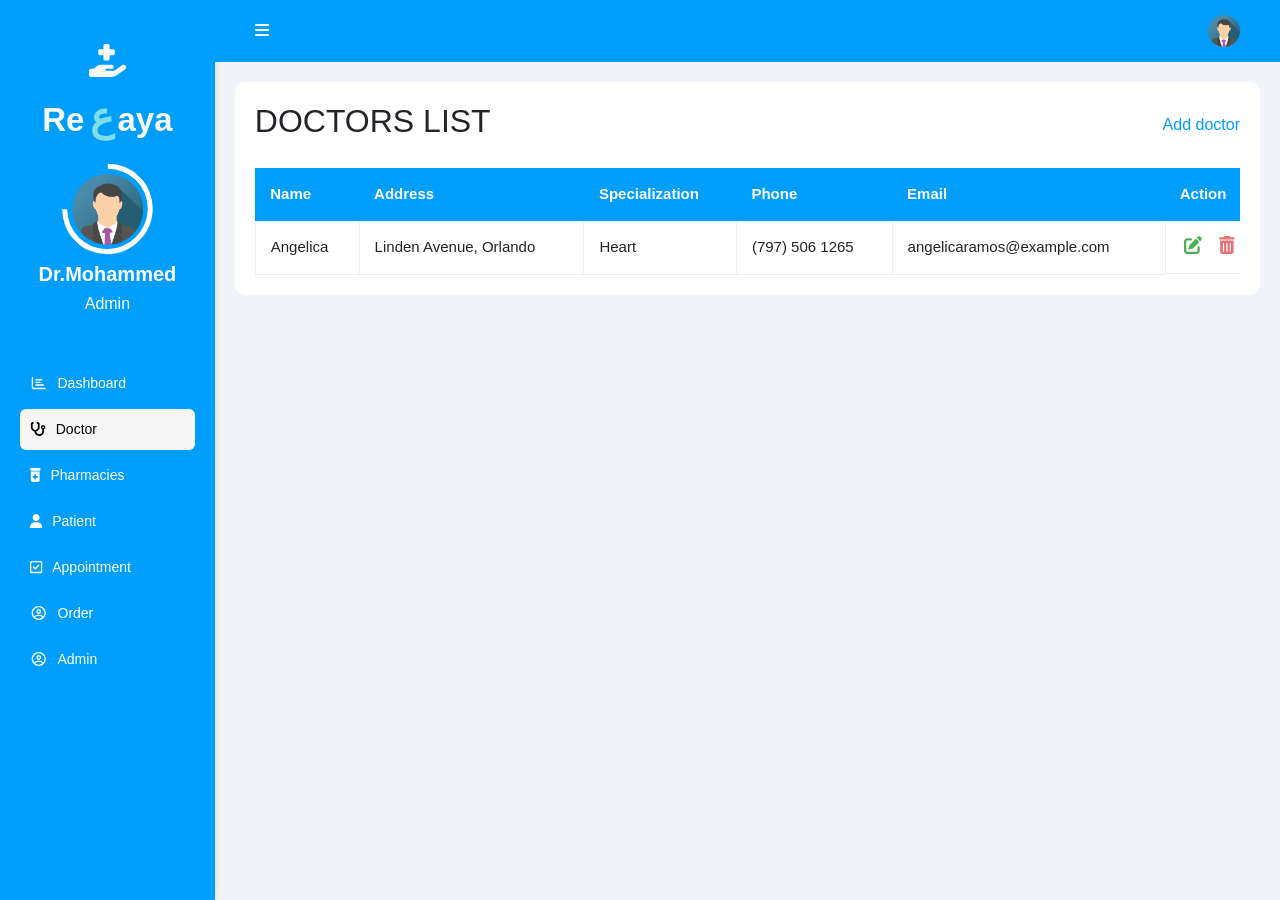
<file: Dashboard/doctor.html>
<!DOCTYPE html>
<html lang="en">
  <head>
    <meta charset="UTF-8" />
    <meta http-equiv="X-UA-Compatible" content="IE=edge" />
    <meta name="viewport" content="width=device-width, initial-scale=1.0" />
    <title>Dashboard</title>
    <!-- Bootstrap css file -->
    <link rel="stylesheet" href="css/bootstrap.min.css" />
    <!-- Font Awesome css file -->
    <link rel="stylesheet" href="css/all.min.css" />
    <!-- Our css file -->
    <link rel="stylesheet" href="css/new.css" />
    <!-- Google Fonts links -->
    <link rel="preconnect" href="https://fonts.googleapis.com" />
    <link rel="preconnect" href="https://fonts.gstatic.com" crossorigin />
    <link
      href="https://fonts.googleapis.com/css2?family=Lato:wght@100;300;400;700;900&display=swap"
      rel="stylesheet"
    />
  </head>
  <body>
    <div class="page d-flex">
      <div id="side" class="sidebar">
        <!-- logo -->
        <div class="logo text-center text-white">
          <a class="logo__icon d-block text-light fw-bold" href="dashboard.html"
            ><i class="fa-solid fa-hand-holding-medical"></i>
            Re<span>ع</span>aya</a
          >
          <a class="img__link d-block" href="#"
            ><img class="img-fluid" src="images/admin.png" alt="Admin"
          /></a>
          <h5 class="mt-2 mb-2 fw-semibold">Dr.Mohammed</h5>
          <h6 class="mb-3">Admin</h6>
        </div>
        <ul>
          <li>
            <a class="d-flex align-items-center" href="dashboard.html">
              <i class="fa-regular fa-chart-bar fa-fw"></i>
              <span>Dashboard</span>
            </a>
          </li>
          <li>
            <a class="active d-flex align-items-center" href="doctor.html">
              <i class="fa-solid fa-stethoscope"></i>
              <span>Doctor</span>
            </a>
          </li>
          <li>
            <a class="d-flex align-items-center" href="pharmacies.html">
              <i class="fa-solid fa-prescription-bottle-medical"></i>
              <span>Pharmacies</span>
            </a>
          </li>
          <li>
            <a class="d-flex align-items-center" href="patient.html">
              <i class="fa-solid fa-user"></i>
              <span>Patient</span>
            </a>
          </li>
          <li>
            <a class="d-flex align-items-center" href="appointment.html">
              <i class="fa-regular fa-square-check"></i>
              <span>Appointment</span>
            </a>
          </li>
          <li>
            <a class="d-flex align-items-center" href="order.html">
              <i class="fa-regular fa-circle-user fa-fw"></i>
              <span>Order</span>
            </a>
          </li>
          <li>
            <a class="d-flex align-items-center" href="admin.html">
              <i class="fa-regular fa-circle-user fa-fw"></i>
              <span>Admin</span>
            </a>
          </li>
        </ul>
      </div>
      <div class="content">
        <!-- start head -->
        <div class="head">
          <div onclick="hide()" class="menu">
            <i class="fa-solid fa-bars"></i>
          </div>
          <div class="icon d-flex align-items-center">
            <img src="images/admin.png" alt="" />
          </div>
        </div>
        <!-- end head -->

        <!-- start form -->
        <div class="popup">
          <div class="form-container">
            <div class="close">
              <i class="fa-solid fa-circle-xmark"></i>
            </div>
            <form method="post" action="" id="addForm">
              <div class="input-control mb-3">
                <input
                  type="text"
                  class="form-control"
                  id="validateName"
                  placeholder="Name"
                />
                <div class="error"></div>
              </div>
              <div class="input-control mb-3">
                <input
                  type="text"
                  class="form-control"
                  id="validateEmail"
                  placeholder="Email"
                />
                <div class="error"></div>
              </div>
              <div class="input-control mb-3">
                <input
                  type="text"
                  class="form-control"
                  id="validatePhone"
                  placeholder="Phone"
                />
                <div class="error"></div>
              </div>
              <div class="input-control mb-3">
                <input
                  type="text"
                  class="form-control"
                  id="validateSpecialization"
                  placeholder="specialization"
                />
                <div class="error"></div>
              </div>
              <div class="input-control mb-3">
                <input
                  type="text"
                  class="form-control"
                  id="validateAddress"
                  placeholder="Address"
                />
                <div class="error"></div>
              </div>
              <div class="input-control mb-3 mt-4">
                <input
                  type="submit"
                  class="form-control btn btn-outline-primary"
                  id="submit"
                />
              </div>
            </form>
          </div>
        </div>
        <!-- end form -->

        <!-- start patient table -->
        <div class="patient bg-white">
          <div class="table-header">
            <h2>DOCTORS LIST</h2>
            <a href="#" id="add-button">Add doctor</a>
          </div>
          <div class="responsive-table">
            <table>
              <thead>
                <tr>
                  <td>Name</td>
                  <td>Address</td>
                  <td>Specialization</td>
                  <td>Phone</td>
                  <td>Email</td>
                  <td>Action</td>
                </tr>
              </thead>
              <tbody>
                <tr>
                  <td>Angelica</td>
                  <td>Linden Avenue, Orlando</td>
                  <td>Heart</td>
                  <td>(797) 506 1265</td>
                  <td>angelicaramos@example.com</td>
                  <td class="d-flex">
                    <a href="#" class="edit col-5 text-center">
                      <i class="fa-solid fa-pen-to-square"></i>
                    </a>
                    <a href="#" class="delete col-5 offset-2 text-center">
                      <i class="fa-solid fa-trash-can"></i>
                    </a>
                  </td>
                </tr>
              </tbody>
            </table>
          </div>
        </div>
        <!-- end patiente -->
      </div>
    </div>
  </body>
  <!-- Bootstrap js file -->
  <script src="js/bootstrap.bundle.min.js"></script>
  <!-- Font Awesome js file -->
  <script src="js/all.min.js"></script>
  <!-- Our js file -->
  <script src="js/main.js"></script>
</html>
</file>
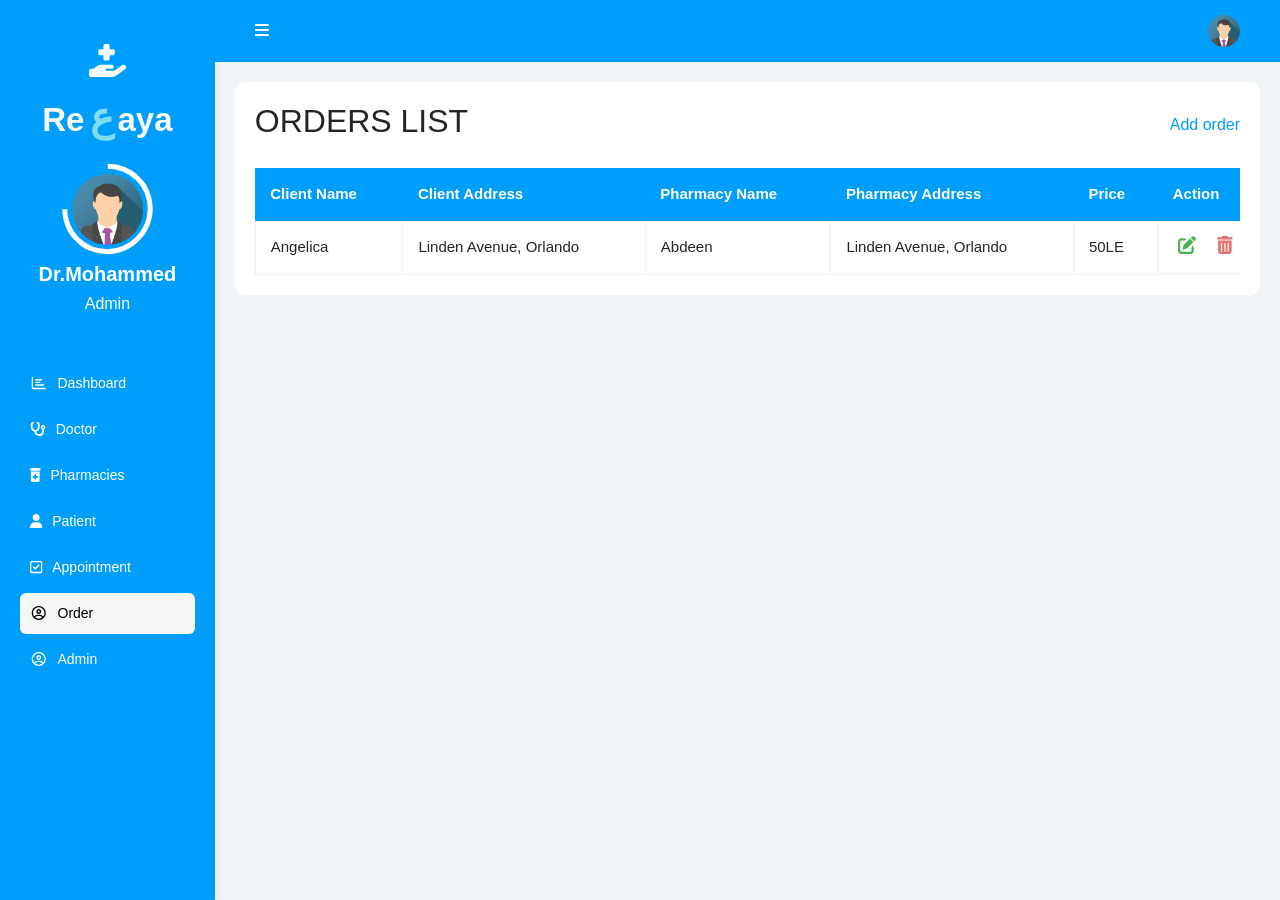
<file: Dashboard/order.html>
<!DOCTYPE html>
<html lang="en">
  <head>
    <meta charset="UTF-8" />
    <meta http-equiv="X-UA-Compatible" content="IE=edge" />
    <meta name="viewport" content="width=device-width, initial-scale=1.0" />
    <title>Dashboard</title>
    <!-- Bootstrap css file -->
    <link rel="stylesheet" href="css/bootstrap.min.css" />
    <!-- Font Awesome css file -->
    <link rel="stylesheet" href="css/all.min.css" />
    <!-- Our css file -->
    <link rel="stylesheet" href="css/new.css" />
    <!-- Google Fonts links -->
    <link rel="preconnect" href="https://fonts.googleapis.com" />
    <link rel="preconnect" href="https://fonts.gstatic.com" crossorigin />
    <link
      href="https://fonts.googleapis.com/css2?family=Lato:wght@100;300;400;700;900&display=swap"
      rel="stylesheet"
    />
  </head>
  <body>
    <div class="page d-flex">
      <div id="side" class="sidebar">
        <!-- logo -->
        <div class="logo text-center text-white">
          <a class="logo__icon d-block text-light fw-bold" href="dashboard.html"
            ><i class="fa-solid fa-hand-holding-medical"></i>
            Re<span>ع</span>aya</a
          >
          <a class="img__link d-block" href="#"
            ><img class="img-fluid" src="images/admin.png" alt="Admin"
          /></a>
          <h5 class="mt-2 mb-2 fw-semibold">Dr.Mohammed</h5>
          <h6 class="mb-3">Admin</h6>
        </div>
        <ul>
          <li>
            <a class="d-flex align-items-center" href="dashboard.html">
              <i class="fa-regular fa-chart-bar fa-fw"></i>
              <span>Dashboard</span>
            </a>
          </li>
          <li>
            <a class="d-flex align-items-center" href="doctor.html">
              <i class="fa-solid fa-stethoscope"></i>
              <span>Doctor</span>
            </a>
          </li>
          <li>
            <a class="d-flex align-items-center" href="pharmacies.html">
              <i class="fa-solid fa-prescription-bottle-medical"></i>
              <span>Pharmacies</span>
            </a>
          </li>
          <li>
            <a class="d-flex align-items-center" href="patient.html">
              <i class="fa-solid fa-user"></i>
              <span>Patient</span>
            </a>
          </li>
          <li>
            <a class="d-flex align-items-center" href="appointment.html">
              <i class="fa-regular fa-square-check"></i>
              <span>Appointment</span>
            </a>
          </li>
          <li>
            <a class="active d-flex align-items-center" href="order.html">
              <i class="fa-regular fa-circle-user fa-fw"></i>
              <span>Order</span>
            </a>
          </li>
          <li>
            <a class="d-flex align-items-center" href="admin.html">
              <i class="fa-regular fa-circle-user fa-fw"></i>
              <span>Admin</span>
            </a>
          </li>
        </ul>
      </div>
      <div class="content">
        <!-- start head -->
        <div class="head">
          <div onclick="hide()" class="menu">
            <i class="fa-solid fa-bars"></i>
          </div>
          <div class="icon d-flex align-items-center">
            <img src="images/admin.png" alt="" />
          </div>
        </div>
        <!-- end head -->

        <!-- start form -->
        <div class="popup">
          <div class="form-container">
            <div class="close">
              <i class="fa-solid fa-circle-xmark"></i>
            </div>
            <form method="post" action="" id="addForm">
              <div class="input-control mb-3">
                <input
                  type="text"
                  class="form-control"
                  id="validateName"
                  placeholder="Name"
                />
                <div class="error"></div>
              </div>
              <div class="input-control mb-3">
                <input
                  type="text"
                  class="form-control"
                  id="validateEmail"
                  placeholder="Email"
                />
                <div class="error"></div>
              </div>
              <div class="input-control mb-3">
                <input
                  type="text"
                  class="form-control"
                  id="validatePhone"
                  placeholder="Phone"
                />
                <div class="error"></div>
              </div>
              <div class="input-control mb-3">
                <input
                  type="text"
                  class="form-control"
                  id="validateAge"
                  placeholder="Age"
                />
                <div class="error"></div>
              </div>
              <div class="input-control mb-3">
                <input
                  type="text"
                  class="form-control"
                  id="validateAddress"
                  placeholder="Address"
                />
                <div class="error"></div>
              </div>
              <div class="input-control mb-3">
                <input
                  type="text"
                  class="form-control"
                  id="validateDisease"
                  placeholder="Disease"
                />
                <div class="error"></div>
              </div>
              <div class="input-control mb-3 mt-4">
                <input
                  type="submit"
                  class="form-control btn btn-outline-primary"
                  id="submit"
                />
              </div>
            </form>
          </div>
        </div>
        <!-- end form -->

        <!-- start patient table -->
        <div class="patient bg-white">
          <div class="table-header">
            <h2>ORDERS LIST</h2>
            <a href="#" id="add-button">Add order</a>
          </div>
          <div class="responsive-table">
            <table>
              <thead>
                <tr>
                  <td>Client Name</td>
                  <td>Client Address</td>
                  <td>Pharmacy Name</td>
                  <td>Pharmacy Address</td>
                  <td>Price</td>
                  <td>Action</td>
                </tr>
              </thead>
              <tbody>
                <tr>
                  <td>Angelica</td>
                  <td>Linden Avenue, Orlando</td>
                  <td>Abdeen</td>
                  <td>Linden Avenue, Orlando</td>
                  <td>50LE</td>
                  <td class="d-flex">
                    <a href="#" class="edit col-5 text-center">
                      <i class="fa-solid fa-pen-to-square"></i>
                    </a>
                    <a href="#" class="delete col-5 offset-2 text-center">
                      <i class="fa-solid fa-trash-can"></i>
                    </a>
                  </td>
                </tr>
              </tbody>
            </table>
          </div>
        </div>
        <!-- end patiente -->
      </div>
    </div>
  </body>
  <!-- Bootstrap js file -->
  <script src="js/bootstrap.bundle.min.js"></script>
  <!-- Font Awesome js file -->
  <script src="js/all.min.js"></script>
  <!-- Our js file -->
  <script src="js/main.js"></script>
</html>
</file>
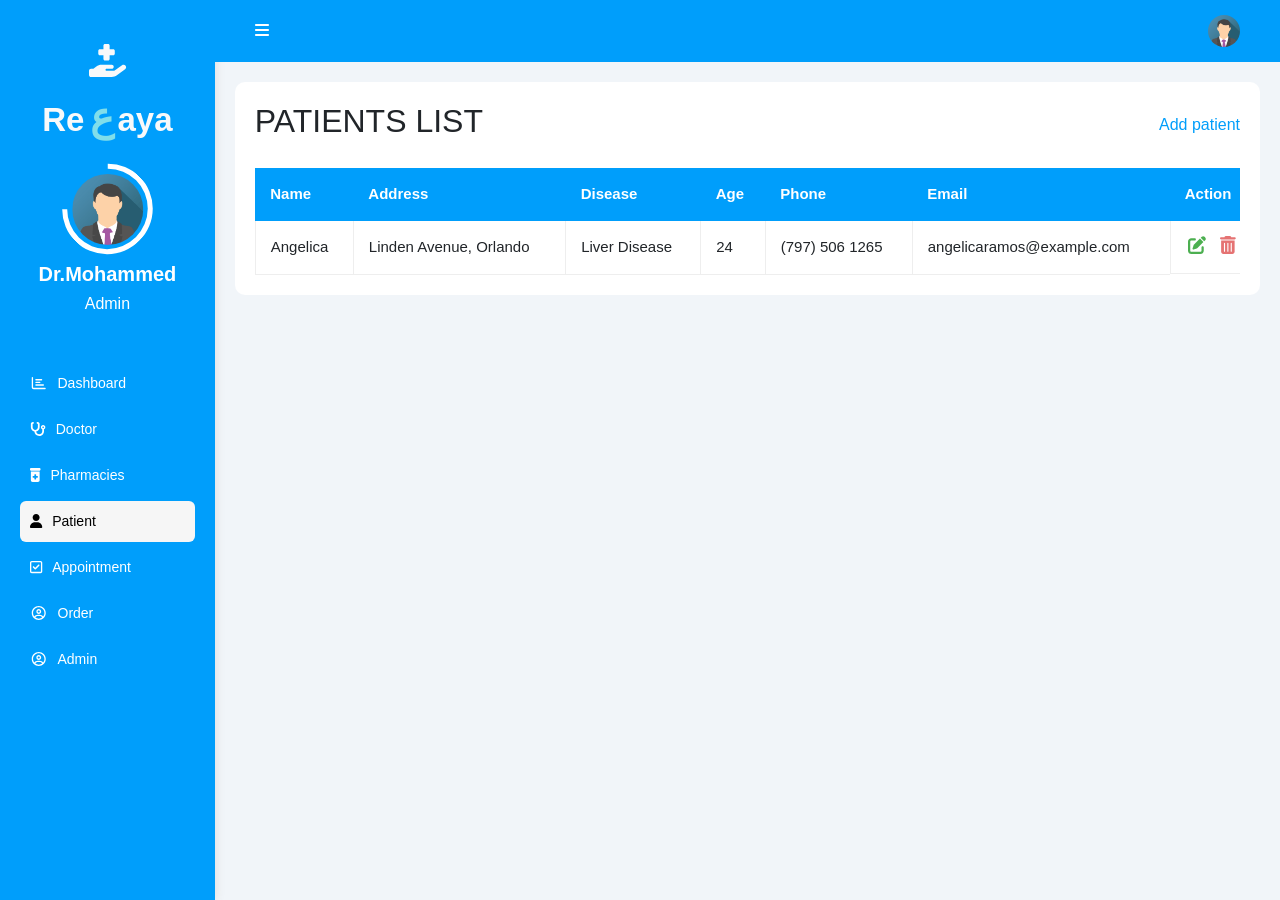
<file: Dashboard/patient.html>
<!DOCTYPE html>
<html lang="en">
  <head>
    <meta charset="UTF-8" />
    <meta http-equiv="X-UA-Compatible" content="IE=edge" />
    <meta name="viewport" content="width=device-width, initial-scale=1.0" />
    <title>Dashboard</title>
    <!-- Bootstrap css file -->
    <link rel="stylesheet" href="css/bootstrap.min.css" />
    <!-- Font Awesome css file -->
    <link rel="stylesheet" href="css/all.min.css" />
    <!-- Our css file -->
    <link rel="stylesheet" href="css/new.css" />
    <!-- Google Fonts links -->
    <link rel="preconnect" href="https://fonts.googleapis.com" />
    <link rel="preconnect" href="https://fonts.gstatic.com" crossorigin />
    <link
      href="https://fonts.googleapis.com/css2?family=Lato:wght@100;300;400;700;900&display=swap"
      rel="stylesheet"
    />
  </head>
  <body>
    <div class="page d-flex">
      <div id="side" class="sidebar">
        <!-- logo -->
        <div class="logo text-center text-white">
          <a class="logo__icon d-block text-light fw-bold" href="dashboard.html"
            ><i class="fa-solid fa-hand-holding-medical"></i>
            Re<span>ع</span>aya</a
          >
          <a class="img__link d-block" href="#"
            ><img class="img-fluid" src="images/admin.png" alt="Admin"
          /></a>
          <h5 class="mt-2 mb-2 fw-semibold">Dr.Mohammed</h5>
          <h6 class="mb-3">Admin</h6>
        </div>
        <ul>
          <li>
            <a class="d-flex align-items-center" href="dashboard.html">
              <i class="fa-regular fa-chart-bar fa-fw"></i>
              <span>Dashboard</span>
            </a>
          </li>
          <li>
            <a class="d-flex align-items-center" href="doctor.html">
              <i class="fa-solid fa-stethoscope"></i>
              <span>Doctor</span>
            </a>
          </li>
          <li>
            <a class="d-flex align-items-center" href="pharmacies.html">
              <i class="fa-solid fa-prescription-bottle-medical"></i>
              <span>Pharmacies</span>
            </a>
          </li>
          <li>
            <a class="active d-flex align-items-center" href="patient.html">
              <i class="fa-solid fa-user"></i>
              <span>Patient</span>
            </a>
          </li>
          <li>
            <a class="d-flex align-items-center" href="appointment.html">
              <i class="fa-regular fa-square-check"></i>
              <span>Appointment</span>
            </a>
          </li>
          <li>
            <a class="d-flex align-items-center" href="order.html">
              <i class="fa-regular fa-circle-user fa-fw"></i>
              <span>Order</span>
            </a>
          </li>
          <li>
            <a class="d-flex align-items-center" href="admin.html">
              <i class="fa-regular fa-circle-user fa-fw"></i>
              <span>Admin</span>
            </a>
          </li>
        </ul>
      </div>
      <div class="content">
        <!-- start head -->
        <div class="head">
          <div onclick="hide()" class="menu">
            <i class="fa-solid fa-bars"></i>
          </div>
          <div class="icon d-flex align-items-center">
            <img src="images/admin.png" alt="" />
          </div>
        </div>
        <!-- end head -->

        <!-- start form -->
        <div class="popup">
          <div class="form-container">
            <div class="close">
              <i class="fa-solid fa-circle-xmark"></i>
            </div>
            <form method="post" action="" id="addForm">
              <div class="input-control mb-3">
                <input
                  type="text"
                  class="form-control"
                  id="validateName"
                  placeholder="Name"
                />
                <div class="error"></div>
              </div>
              <div class="input-control mb-3">
                <input
                  type="text"
                  class="form-control"
                  id="validateEmail"
                  placeholder="Email"
                />
                <div class="error"></div>
              </div>
              <div class="input-control mb-3">
                <input
                  type="text"
                  class="form-control"
                  id="validatePhone"
                  placeholder="Phone"
                />
                <div class="error"></div>
              </div>
              <div class="input-control mb-3">
                <input
                  type="text"
                  class="form-control"
                  id="validateAge"
                  placeholder="Age"
                />
                <div class="error"></div>
              </div>
              <div class="input-control mb-3">
                <input
                  type="text"
                  class="form-control"
                  id="validateAddress"
                  placeholder="Address"
                />
                <div class="error"></div>
              </div>
              <div class="input-control mb-3">
                <input
                  type="text"
                  class="form-control"
                  id="validateDisease"
                  placeholder="Disease"
                />
                <div class="error"></div>
              </div>
              <div class="input-control mb-3 mt-4">
                <input
                  type="submit"
                  class="form-control btn btn-outline-primary"
                  id="submit"
                />
              </div>
            </form>
          </div>
        </div>
        <!-- end form -->

        <!-- start patient table -->
        <div class="patient bg-white">
          <div class="table-header">
            <h2>PATIENTS LIST</h2>
            <a href="#" id="add-button">Add patient</a>
          </div>
          <div class="responsive-table">
            <table>
              <thead>
                <tr>
                  <td>Name</td>
                  <td>Address</td>
                  <td>Disease</td>
                  <td>Age</td>
                  <td>Phone</td>
                  <td>Email</td>
                  <td>Action</td>
                </tr>
              </thead>
              <tbody>
                <tr>
                  <td>Angelica</td>
                  <td>Linden Avenue, Orlando</td>
                  <td>Liver Disease</td>
                  <td>24</td>
                  <td>(797) 506 1265</td>
                  <td>angelicaramos@example.com</td>
                  <td class="d-flex">
                    <a href="#" class="edit col-5 text-center">
                      <i class="fa-solid fa-pen-to-square"></i>
                    </a>
                    <a href="#" class="delete col-5 offset-2 text-center">
                      <i class="fa-solid fa-trash-can"></i>
                    </a>
                  </td>
                </tr>
              </tbody>
            </table>
          </div>
        </div>
        <!-- end patiente -->
      </div>
    </div>
  </body>
  <!-- Bootstrap js file -->
  <script src="js/bootstrap.bundle.min.js"></script>
  <!-- Font Awesome js file -->
  <script src="js/all.min.js"></script>
  <!-- Our js file -->
  <script src="js/main.js"></script>
</html>
</file>
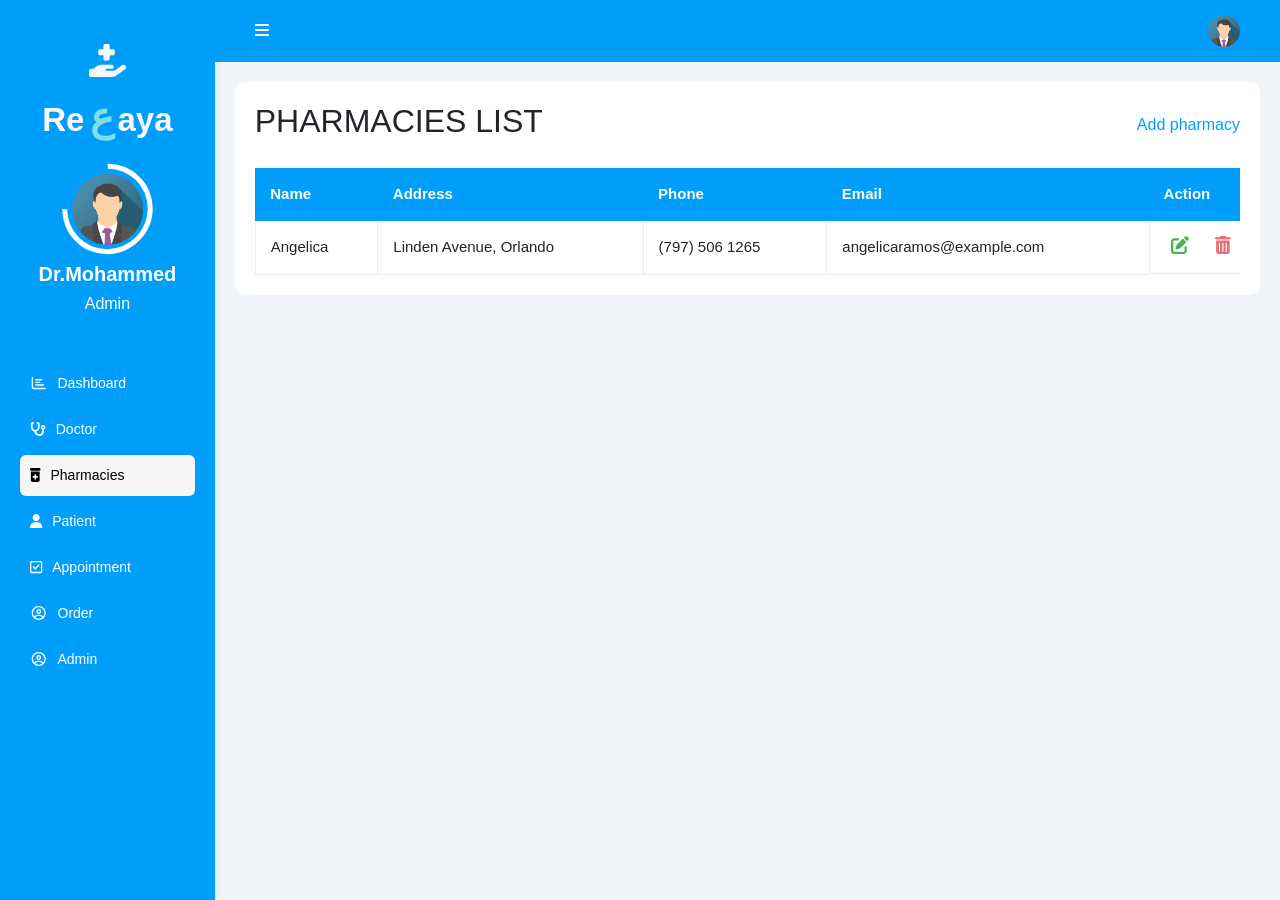
<file: Dashboard/pharmacies.html>
<!DOCTYPE html>
<html lang="en">
  <head>
    <meta charset="UTF-8" />
    <meta http-equiv="X-UA-Compatible" content="IE=edge" />
    <meta name="viewport" content="width=device-width, initial-scale=1.0" />
    <title>Dashboard</title>
    <!-- Bootstrap css file -->
    <link rel="stylesheet" href="css/bootstrap.min.css" />
    <!-- Font Awesome css file -->
    <link rel="stylesheet" href="css/all.min.css" />
    <!-- Our css file -->
    <link rel="stylesheet" href="css/new.css" />
    <!-- Google Fonts links -->
    <link rel="preconnect" href="https://fonts.googleapis.com" />
    <link rel="preconnect" href="https://fonts.gstatic.com" crossorigin />
    <link
      href="https://fonts.googleapis.com/css2?family=Lato:wght@100;300;400;700;900&display=swap"
      rel="stylesheet"
    />
  </head>
  <body>
    <div class="page d-flex">
      <div id="side" class="sidebar">
        <!-- logo -->
        <div class="logo text-center text-white">
          <a class="logo__icon d-block text-light fw-bold" href="dashboard.html"
            ><i class="fa-solid fa-hand-holding-medical"></i>
            Re<span>ع</span>aya</a
          >
          <a class="img__link d-block" href="#"
            ><img class="img-fluid" src="images/admin.png" alt="Admin"
          /></a>
          <h5 class="mt-2 mb-2 fw-semibold">Dr.Mohammed</h5>
          <h6 class="mb-3">Admin</h6>
        </div>
        <ul>
          <li>
            <a class="d-flex align-items-center" href="dashboard.html">
              <i class="fa-regular fa-chart-bar fa-fw"></i>
              <span>Dashboard</span>
            </a>
          </li>
          <li>
            <a class="d-flex align-items-center" href="doctor.html">
              <i class="fa-solid fa-stethoscope"></i>
              <span>Doctor</span>
            </a>
          </li>
          <li>
            <a class="active d-flex align-items-center" href="pharmacies.html">
              <i class="fa-solid fa-prescription-bottle-medical"></i>
              <span>Pharmacies</span>
            </a>
          </li>
          <li>
            <a class="d-flex align-items-center" href="patient.html">
              <i class="fa-solid fa-user"></i>
              <span>Patient</span>
            </a>
          </li>
          <li>
            <a class="d-flex align-items-center" href="appointment.html">
              <i class="fa-regular fa-square-check"></i>
              <span>Appointment</span>
            </a>
          </li>
          <li>
            <a class="d-flex align-items-center" href="order.html">
              <i class="fa-regular fa-circle-user fa-fw"></i>
              <span>Order</span>
            </a>
          </li>
          <li>
            <a class="d-flex align-items-center" href="admin.html">
              <i class="fa-regular fa-circle-user fa-fw"></i>
              <span>Admin</span>
            </a>
          </li>
        </ul>
      </div>
      <div class="content">
        <!-- start head -->
        <div class="head">
          <div onclick="hide()" class="menu">
            <i class="fa-solid fa-bars"></i>
          </div>
          <div class="icon d-flex align-items-center">
            <img src="images/admin.png" alt="" />
          </div>
        </div>
        <!-- end head -->

        <!-- start form -->
        <div class="popup">
          <div class="form-container">
            <div class="close">
              <i class="fa-solid fa-circle-xmark"></i>
            </div>
            <form method="post" action="" id="addForm">
              <div class="input-control mb-3">
                <input
                  type="text"
                  class="form-control"
                  id="validateName"
                  placeholder="Name"
                />
                <div class="error"></div>
              </div>
              <div class="input-control mb-3">
                <input
                  type="text"
                  class="form-control"
                  id="validateEmail"
                  placeholder="Email"
                />
                <div class="error"></div>
              </div>
              <div class="input-control mb-3">
                <input
                  type="text"
                  class="form-control"
                  id="validatePhone"
                  placeholder="Phone"
                />
                <div class="error"></div>
              </div>
              <div class="input-control mb-3">
                <input
                  type="text"
                  class="form-control"
                  id="validateAge"
                  placeholder="Age"
                />
                <div class="error"></div>
              </div>
              <div class="input-control mb-3">
                <input
                  type="text"
                  class="form-control"
                  id="validateAddress"
                  placeholder="Address"
                />
                <div class="error"></div>
              </div>
              <div class="input-control mb-3">
                <input
                  type="text"
                  class="form-control"
                  id="validateDisease"
                  placeholder="Disease"
                />
                <div class="error"></div>
              </div>
              <div class="input-control mb-3 mt-4">
                <input
                  type="submit"
                  class="form-control btn btn-outline-primary"
                  id="submit"
                />
              </div>
            </form>
          </div>
        </div>
        <!-- end form -->

        <!-- start patient table -->
        <div class="patient bg-white">
          <div class="table-header">
            <h2>PHARMACIES LIST</h2>
            <a href="#" id="add-button">Add pharmacy</a>
          </div>
          <div class="responsive-table">
            <table>
              <thead>
                <tr>
                  <td>Name</td>
                  <td>Address</td>
                  <td>Phone</td>
                  <td>Email</td>
                  <td>Action</td>
                </tr>
              </thead>
              <tbody>
                <tr>
                  <td>Angelica</td>
                  <td>Linden Avenue, Orlando</td>
                  <td>(797) 506 1265</td>
                  <td>angelicaramos@example.com</td>
                  <td class="d-flex">
                    <a href="#" class="edit col-5 text-center">
                      <i class="fa-solid fa-pen-to-square"></i>
                    </a>
                    <a href="#" class="delete col-5 offset-2 text-center">
                      <i class="fa-solid fa-trash-can"></i>
                    </a>
                  </td>
                </tr>
              </tbody>
            </table>
          </div>
        </div>
        <!-- end patiente -->
      </div>
    </div>
  </body>
  <!-- Bootstrap js file -->
  <script src="js/bootstrap.bundle.min.js"></script>
  <!-- Font Awesome js file -->
  <script src="js/all.min.js"></script>
  <!-- Our js file -->
  <script src="js/main.js"></script>
</html>
</file>
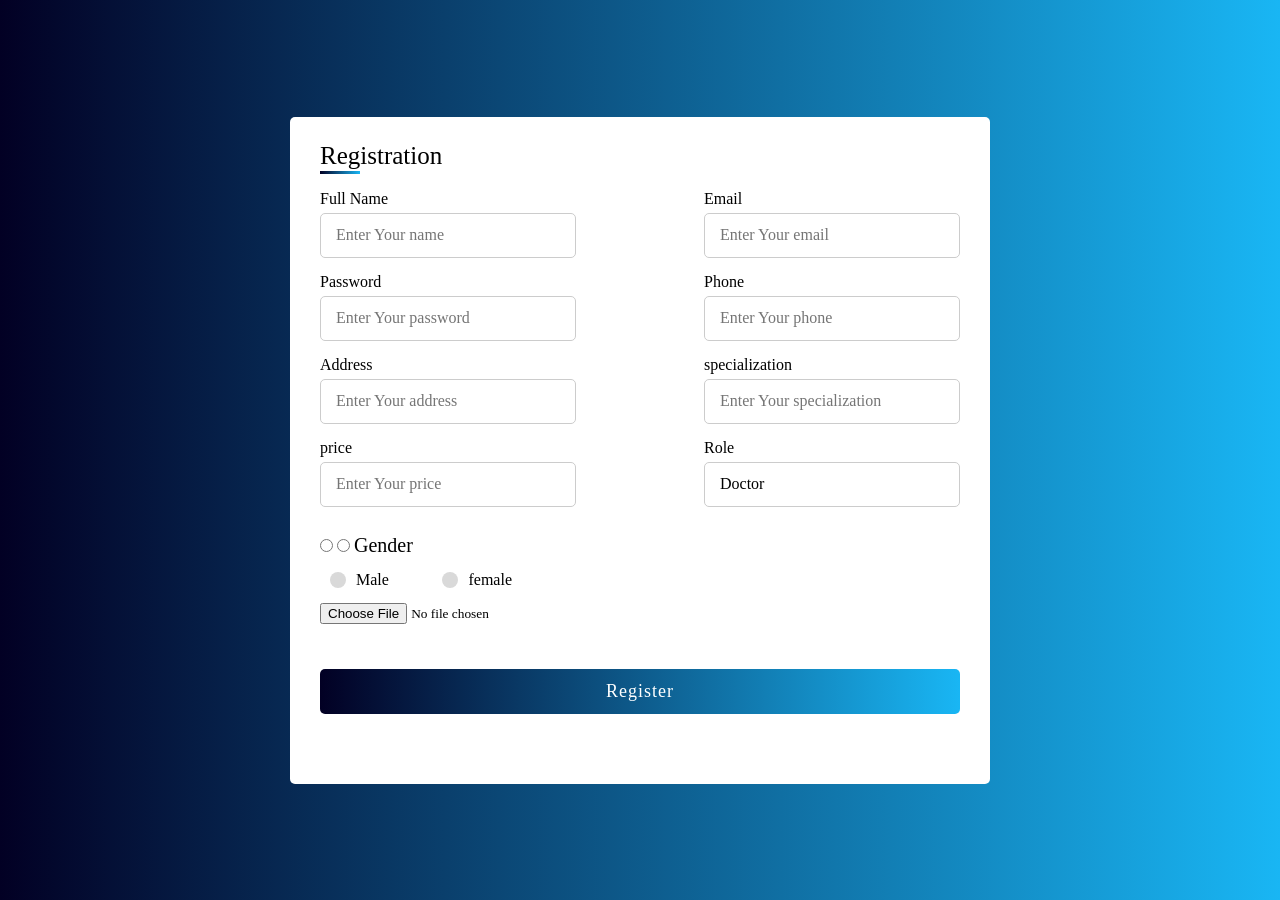
<file: website/formOfDoctor.html>
<!DOCTYPE html>
<html lang="en">
  <head>
    <meta charset="UTF-8" />
    <meta http-equiv="X-UA-Compatible" content="IE=edge" />
    <meta name="viewport" content="width=device-width, initial-scale=1.0" />
    <link rel="stylesheet" href="./assets/css/form.css"/>
    <title>FormOfDoctor</title>
  </head>
  <body>
    <div class="container">
      <div class="title">Registration</div>
      <form action="#">
        <div class="user-details">
          <div class="input-box">
            <span class="details">Full Name</span>
            <input
              type="text"
              name="fullName"
              placeholder="Enter Your name"
              id="name"
              required
            />
          </div>
          <div class="input-box">
            <span class="details">Email</span>
            <input
              type="email"
              name="email"
              placeholder="Enter Your email"
              required
            />
          </div>
          <div class="input-box">
            <span class="details">Password</span>
            <input
              type="password"
              name="pass"
              placeholder="Enter Your password"
              required
            />
          </div>
          <div class="input-box">
            <span class="details">Phone</span>
            <input
              type="text"
              name="phone"
              placeholder="Enter Your phone"
              id="phone"
              required
            />
          </div>
          <div class="input-box">
            <span class="details">Address</span>
            <input
              type="text"
              name="address"
              placeholder="Enter Your address"
              id="address"
              required
            />
          </div>
          <div class="input-box">
            <span class="details">specialization</span>
            <input
              type="text"
              name="specialization"
              placeholder="Enter Your specialization"
              id="specific"
              required
            />
          </div>
          <div class="input-box">
            <span class="details">price</span>
            <input
              type="text"
              name="price"
              placeholder="Enter Your price"
              id="price"
              required
            />
          </div>
          <div class="input-box">
            <span class="details">Role</span>
            <input
              type="text"
              name="Role"
              value="Doctor"
              id="details"
              readonly
            />
          </div>
        </div>
        <div class="gender-details">
          <input type="radio" name="gender" id="dot-1" />
          <input type="radio" name="gender" id="dot-2" />
          <span class="gender-title">Gender</span>
          <div class="category">
            <label for="dot-1">
              <span class="dot one"></span>
              <span class="gender">Male</span>
            </label>
            <label for="dot-2">
              <span class="dot two"></span>
              <span class="gender">female</span>
            </label>
          </div>
          <div class="img">
            <input type="file" id="image" accept="image/png, image/jpg" />
          </div>
        </div>
        <div class="button">
          <input type="submit" id="save"  value="Register" />
        </div>
      </form>
    </div>
    <script src="./assets/js/doc.js"></script>
  </body>
</html>
</file>
<file: website/assets/css/mekky.css>
/* start global rules */
:root {
  --blue-color: #009efb;
  --blue-alt-color: #0d69d5;
}
* {
  box-sizing: border-box;
  padding: 0px;
  margin: 0px;
}
body {
  font-family: "Quicksand", sans-serif;
}
a {
  text-decoration: none;
}
ul {
  list-style: none;
  padding: 0;
  margin: 0;
}
/* Start Nav */
.contanier {
  width: 80%;
  margin: 0px auto;
}
/* end global rules */
/* start header */
.navbar {
  height: 75px;
  display: flex;
  justify-content: space-between;
  box-shadow: 5px 0px 5px 5px #f4f6f9;
  color: #18100f;
  background-color: white;
}
.images span {
  color: #18100f;
  font-size: 1.5em;
}
.images span h {
  color: #009efb;
  font-size: 1.5em;
}
.images img {
  width: 70px;
}
/* end Nav */

/* start body1  */
.body1 {
  background-image: url(../images/d4f899c6935f7367e06c143578e68166.png);
  height: 600px;
  object-fit: cover;
  vertical-align: middle;
  background-size: cover;
  background-position: 30% 20%;
  background-repeat: no-repeat;
}
.row {
  display: flex;
  flex-wrap: wrap;
}
.row_one_img {
  width: 50%;
  padding: 20px;
}
.row_one_img img {
  height: 580px;
}
.row_one_text {
  /* background-color:#14457b; */
  width: 50%;
  color: black;
  font-size: 25px;
  padding-top: 100px;
  text-align: center;
}
/* end body 1  */

/* start body 2 */
.body2 {
  background-color: #f4f6f9;
  text-align: center;
  width: 100%;
  color: #18100f;
  padding: 50px 0px;
}
.textinfo2 {
  /* padding: 15px; */
  /* margin: 5px; */
}
.items {
  display: flex;
  width: 100%;
  justify-content: space-evenly;
  flex-wrap: wrap;
}
.item {
  width: 32%;
  background-color: white;
  box-shadow: 2px 1px 6px 0px var(--blue-alt-color);
  border-radius: 25px;
}
.item_text {
  padding: 20px;
}
.item_img img {
  width: 100%;
  border-top-left-radius: 25px;
  border-top-right-radius: 25px;
}
.body2 svg,
.body3 svg,
.body4 svg {
  font-size: 50px;
  color: #2490eb;
  padding-bottom: 10px;
}

/* end body 2  */

/* start body 3 */
.body3 {
  /* width: 100%; */
  padding: 50px 0px;
  background-color: #f4f6f9;
  background-image: url(../images/element.png);
  /* background-size: 131px; */
  background-repeat: no-repeat;
  background-position: 1% 93%;
}
.body3 .row {
  justify-content: space-between;
}
.infoimg3 {
  width: 40%;
}
.info_text {
  padding: 15px 0px;
}
.two_cards {
  display: flex;
  justify-content: space-around;
  padding: 25px 0px;
}
.card {
  background-color: white;
  /* margin: 5px; */
  padding: 25px;
  width: 40%;
  /* height: 300px; */
  border-radius: 15px;
}
.img3 {
  position: relative;
  width: 40%;
}
.img3 .img3-1 img {
  width: 350px;
  position: absolute;
  left: -113px;
  bottom: -51px;
}
.img3 .img3-2 img {
  width: 500px;
}

/* end body 3 */

/* start body 4 */
.body4 {
  display: flex;
  width: 100%;
  flex-wrap: wrap;
  justify-content: space-evenly;
  background-color: #f4f6f9;
  padding: 50px 0px;
}
.card1 {
  width: 30%;
  background: white;
  margin: 15px;
  /* height: 350px; */
  text-align: center;
  padding: 15px;
  border-radius: 15px;
}
.button_Of_Home {
  background-color: white;
  border: white 0;
  color: #2490eb;
}

/* Srart footer */
.section_end {
  color: white;
  background-color: var(--blue-color);
}
.section_end img {
  width: 120px;
}
.section_end svg {
  font-size: 20px;
  color: white;
  padding: 0;
}
.section_end span {
  color: white;
  font-size: 1.5em;
}
.section_end span h {
  color: #18100f;
  font-size: 1.5em;
}
/* End footer */

/* Media Quary */

@media (max-width: 1024px) {
  .header {
    display: none;
  }
  /* .img1 img
    {
        height: 60%;
    } */
  .row_one_img {
    width: 60%;
  }
  .row_one_img img {
    /* width: 50%; */
    height: 290px;
  }
  .row_one_text {
    width: 40%;
    /* height: 30%; */
    margin: 0px;
  }
  .body3 {
    background-color: white;
    display: flex;
  }
  .body3 .img3 img {
    width: 100%;
    position: unset;
  }
  .body3 .row {
    display: flex;
    flex-wrap: wrap;
    justify-content: space-between;
  }
  .infoimg3 {
    width: 30%;
  }
  .card {
    background-color: #f4f6f9;
    margin: 5px;
    width: 50%;
  }
  .img3 img {
    width: 250px;
  }
  .body4 {
    background-color: white;
    margin: 0px;
  }
  .card1 {
    width: 25%;
    background-color: #f4f6f9;
  }
}

@media (max-width: 768px) {
  .header {
    display: none;
  }
  .footer {
    display: none;
  }
  .body1 {
    display: flex;
    flex-wrap: wrap;
    /* height: 100%; */
    background-image: none;
  }
  .row_one_img {
    width: 50%;
    height: 50%;
  }
  .row_one_img img {
  }
  .row_one_text {
    width: 100%;
    padding: 15px;
  }
  .body2 {
    background-color: white;
  }
  .item {
    margin-bottom: 25px;
    width: 70%;
  }
  .body3 {
    background-color: white;
  }
  .body3 .img3 img {
    width: 100%;
    position: unset;
  }

  .infoimg3 {
    /* display: flex; */
    /* flex-wrap: wrap; */
    width: 100%;
  }
  .img3 {
    width: 100%;
    display: flex;
  }
  .card1 {
    width: 80%;
  }
}
</file>
<file: Dashboard/css/new.css>
/* start global rules */
:root {
  --blue-color: #009efb;
  --blue-alt-color: #0d69d5;
  --success-color: #09c372;
  --error-color: #ff3860;
}
* {
  box-sizing: border-box;
}
body {
  font-family: "Open Sans", sans-serif;
  margin: 0;
}
*:focus {
  outline: none;
}
a {
  text-decoration: none;
}
ul {
  list-style: none;
  padding: 0;
}
::-webkit-scrollbar {
  width: 15px;
}
::-webkit-scrollbar-track {
  background-color: white;
}
::-webkit-scrollbar-thumb {
  background-color: var(--blue-color);
}
::-webkit-scrollbar-thumb:hover {
  background-color: var(--blue-alt-color);
}
.page {
  background-color: #f1f5f9;
  min-height: 100vh;
}
.translate-position {
  position: fixed;
  transform: translateX(-260px);
}
/* end global rules */

/* start Login page */
.login-page {
  background-color: var(--blue-color);
  height: 100vh;
}
.login-page .form .input-feild {
  position: relative;
}
.login-page .form svg {
  position: absolute;
  left: 32px;
  top: 18px;
  color: white;
}
.login-page .form h1 {
  margin-bottom: 30px;
  letter-spacing: 5px;
}
.login-page input {
  width: 500px;
  margin-bottom: 30px;
  padding: 15px 15px 15px 75px;
  border-radius: 50px;
  border: none;
  outline: none;
  background: rgba(255, 255, 255, 0.5);
  color: white;
}
.login-page input::placeholder {
  color: rgba(255, 255, 255, 0.8);
}
.login-page input[type="submit"] {
  padding: 15px;
  font-size: 18px;
  background: rgba(255, 255, 255, 0.8);
  color: black;
}
.input-control.success input {
  border-color: var(--success-color);
}
.input-control.error input {
  border-color: var(--error-color);
}
.input-control .error {
  color: var(--error-color);
  font-size: 9px;
  height: 13px;
}
/* end Login page */

/* start Add Form */
.popup {
  background-color: rgba(0, 0, 0, 0.6);
  width: 100%;
  height: 100%;
  position: absolute;
  top: 0;
  left: 0;
  display: none;
  align-items: center;
  justify-content: center;
}
.form-container {
  width: 500px;
  padding: 20px;
  background: #fff;
  border-radius: 5px;
  position: relative;
}
.form-container .close {
  position: absolute;
  top: -25px;
  right: -25px;
  font-size: 25px;
  color: white;
  cursor: pointer;
}
.form-container input::placeholder {
  font-size: 14px;
  color: #888;
}
/* end Add Form */

/* start sidebar */
.sidebar {
  width: 250px;
  padding: 20px;
  box-shadow: 0 0 10px #ddd;
  background-color: var(--blue-color);
}
.sidebar > div {
  margin-bottom: 50px;
}
.sidebar .logo .logo__icon {
  padding: 1.0625rem 0rem;
  font-size: 2.0625rem;
}
.sidebar .logo .logo__icon span {
  color: #80deea;
  font-size: 40px;
  padding: 0rem 0.1875rem 0rem 0.375rem;
}
.sidebar .logo .img__link {
  border: 0.3125rem solid #fff;
  border-radius: 100%;
  width: 52%;
  padding: 0.3125rem;
  height: 5.625rem;
  margin: auto;
  border-top-color: transparent;
  transform: rotate(-45deg);
}
.sidebar .logo .img__link img {
  border-radius: 100%;
  transform: rotate(45deg);
  width: 100%;
}
.sidebar .logo h5 {
  font-size: 1.25rem;
}
.sidebar ul li a {
  margin-bottom: 5px;
  transition: 0.3s;
  color: white;
  padding: 10px;
  font-size: 14px;
  border-radius: 6px;
}
.sidebar ul li a.active,
.sidebar ul li a:hover {
  background-color: #f6f6f6;
  color: black;
}
.sidebar ul li a span {
  font-size: 14px;
  margin-left: 10px;
}
/* end sidebar */

/* start content */
.content {
  overflow: hidden;
  width: 100vw;
}
.content .head {
  display: flex;
  align-items: center;
  justify-content: space-between;
  background-color: var(--blue-color);
  padding: 15px 40px;
}
.content .head .menu {
  color: white;
  cursor: pointer;
}
.content .head .icon img {
  width: 32px;
  height: 32px;
  border-radius: 50%;
}
/* end content */

/* start patient table */
.patient {
  padding: 20px;
  margin: 20px;
  border-radius: 10px;
}
.patient .table-header {
  display: flex;
  justify-content: space-between;
  align-items: center;
  margin-bottom: 20px;
}
.patient .table-header a {
  color: var(--blue-color);
}
.patient .responsive-table {
  overflow-x: auto;
}
.patient table {
  min-width: 1000px;
  border-spacing: 0;
  font-size: 15px;
  width: 100%;
}
.patient thead td {
  background-color: var(--blue-color);
  color: white;
  font-weight: bold;
}
.patient table td {
  padding: 15px;
}
.patient tbody td {
  border-bottom: 1px solid #eee;
  border-left: 1px solid #eee;
  transition: 0.3s;
}
.patient table tbody tr td:last-child {
  border-right: 1px solid #eee;
}
.patient table tbody tr:hover td {
  background-color: #faf7f7;
}
.patient table img {
  width: 32px;
  height: 32px;
  border-radius: 50%;
  padding: 2px;
  background-color: white;
}
.patient table img:not(:first-child) {
  margin-left: -20px;
}
.patient table .label {
  font-size: 13px;
}
.patient .edit svg,
.patient .delete svg {
  font-size: 18px;
}
.patient .edit {
  color: #4caf50;
}
.patient .delete {
  color: #e57373;
}
/* end patient table */
/* ******************************* mekky style ************************************ */
.patient table img {
  width: 60px;
  height: 60px;
  border-radius: 50%;
  text-align: center;
  background-color: white;
}
.patient table img:not(:first-child) {
  margin-left: -20px;
}
/* Start Cards */
.card {
  /* background-color:white;
    color:#009efb; */

  /* position: relative; */

  background-color: #ffffff;
  background-image: linear-gradient(
    to bottom,
    rgba(0, 158, 251, 0.8),
    rgb(235, 235, 235)
  );
  /* font-weight: 400; */
  margin-top: 10px;
  /* padding-left: 15px; */
  padding-right: 0px;
  line-height: 1.5;
}
.itmes {
  /* box-sizing: border-box; */
  /* display: -ms-flexbox; */
  display: flex;
  /* -ms-flex-wrap: wrap; */
  flex-wrap: wrap;
  /* margin-right: -15px;
  margin-left: -15px; */
}

.card_body {
  display: flex;
  /* padding: 20px; */
  /* font-size: 14px; */
  justify-content: space-between;
}
.text {
  /* padding: 5px; */
  color: white;
}

.icons svg {
  width: 30px;
  height: 30px;
  color: white;
  /* padding: 10px; */
}
.icons {
  display: flex;
  background: #009efb;
  padding: 10px;
  border-radius: 0px 0px 0px 25px;
  align-items: center;
}
/* end Cards */
/* Start Table */
.table_patient {
  background-color: white;
  box-shadow: 0px 1px 10px 1px black;
}

.table_patient {
  text-align: center;
}
.head_table {
  background-color: #009efb;
  color: white;
}
.list-group img {
  width: 50px;
}

.list-group-item {
  display: flex;
  justify-content: space-between;
}

#flexSwitchCheckDefault {
  padding: 5px;
  /* margin: 5px; */
  width: 40px;
  height: 20px;
}
</file>
<file: website/assets/css/form.css>
* {
    margin: 0;
    padding: 0;
    box-sizing: border-box;
    font-family: '';
}
body {
    display: flex;
    height: 100vh;
    justify-content: center;
    align-items: center;
    padding: 10px;
    background: rgb(2,0,36);
    background: linear-gradient(90deg, rgba(2,0,36,1) 0%, rgba(25,182,244,1) 100%);
}
.container {
    max-width: 700px;
    width: 100%;
    background: #fff;
    padding: 25px 30px;
    border-radius: 5px;
}
.container .title {
    font-size: 25px;
    font-weight: 500;
    position: relative;
}
.container .title::before {
    content: '';
    position: absolute;
    left: 0;
    bottom: 0;
    margin-bottom: -4px;
    height: 3px;
    width: 40px;
    background: rgb(2,0,36);
    background: linear-gradient(90deg, rgba(2,0,36,1) 0%, rgba(25,182,244,1) 100%);
}
.container form .user-details {
    display: flex;
    flex-wrap: wrap;
    justify-content: space-between;
    margin: 20px 0 12px 0;
}

form .user-details .input-box {
    margin-bottom:15px ;
    /* width: calc(100%/2-20px); */
    width: 40%;
}
.user-details .input-box .details {
    display: block;
    font-weight: 500;
    margin-bottom: 5px;
}
.user-details .input-box input {
    height: 45px;
    width: 100%;
    outline: none;
    border-radius: 5px;
    border: 1px solid #ccc;
    padding-left: 15px;
    font-size: 16px;
    mask-border-width:2px ;
    transition: all 0.3s ease;
}
.user-details .input-box input:focus,
.user-details .input-box input:valid {
    border-color: #408aa7 ;
}

form .gender-details .gender-title {
    font-size: 20px;
    font-weight: 500;
}
form .gender-details .category {
    display: flex;
    width: 30%;
    margin: 14px 0;
    justify-content: space-between;  
}
.gender-details .category label {
display: flex;
align-items: center;


}
.gender-details .category .dot {
    height: 16px;
    width: 16px;
    background:#d9d9d9 ;
    border-radius: 50%;
    margin:0 10px;
    border: 5px solid transparent;
    transition: all 0.3s ease;

}
#dot-1:checked ~ .category label .one, 
#dot-2:checked ~ .category label .two, 
#dot-3:checked ~ .category label .three {
    border-color: #408aa7;
    background: #408aa7;
}
form input [type="radio"]{
    display: none;
}
form .button {
    height: 45px;
    margin: 45px 0;

}
form .button input {
    height: 100%;
    width: 100%;
    outline: none;
    color:#fff;
    border: none;
    font-size: 18px;
    font-weight: 500;
    border-radius: 5px;
    letter-spacing: 1px;
    background: rgb(2,0,36);
background: linear-gradient(90deg, rgba(2,0,36,1) 0%, rgba(25,182,244,1) 100%);

}
form .button input:hover {
    background: rgb(2,0,36);
background: linear-gradient(90deg, rgba(2,0,36,1) 0%, rgba(25,182,244,1) 100%);
}
@media(max-width:584px)
{
    .container {
        max-width: 100%;
    }
    form .user-details .input-box {
        margin-bottom: 15px;
        width: 100%;
    }
    form .gender-details .category {
        width: 100%;
    }
    .container form .user-details {
        /* max-height: 200px;
        overflow-x: scroll; */
    }
    .user-details::-webkit-scrollbar {
        width: 0;
    }
}
</file>
